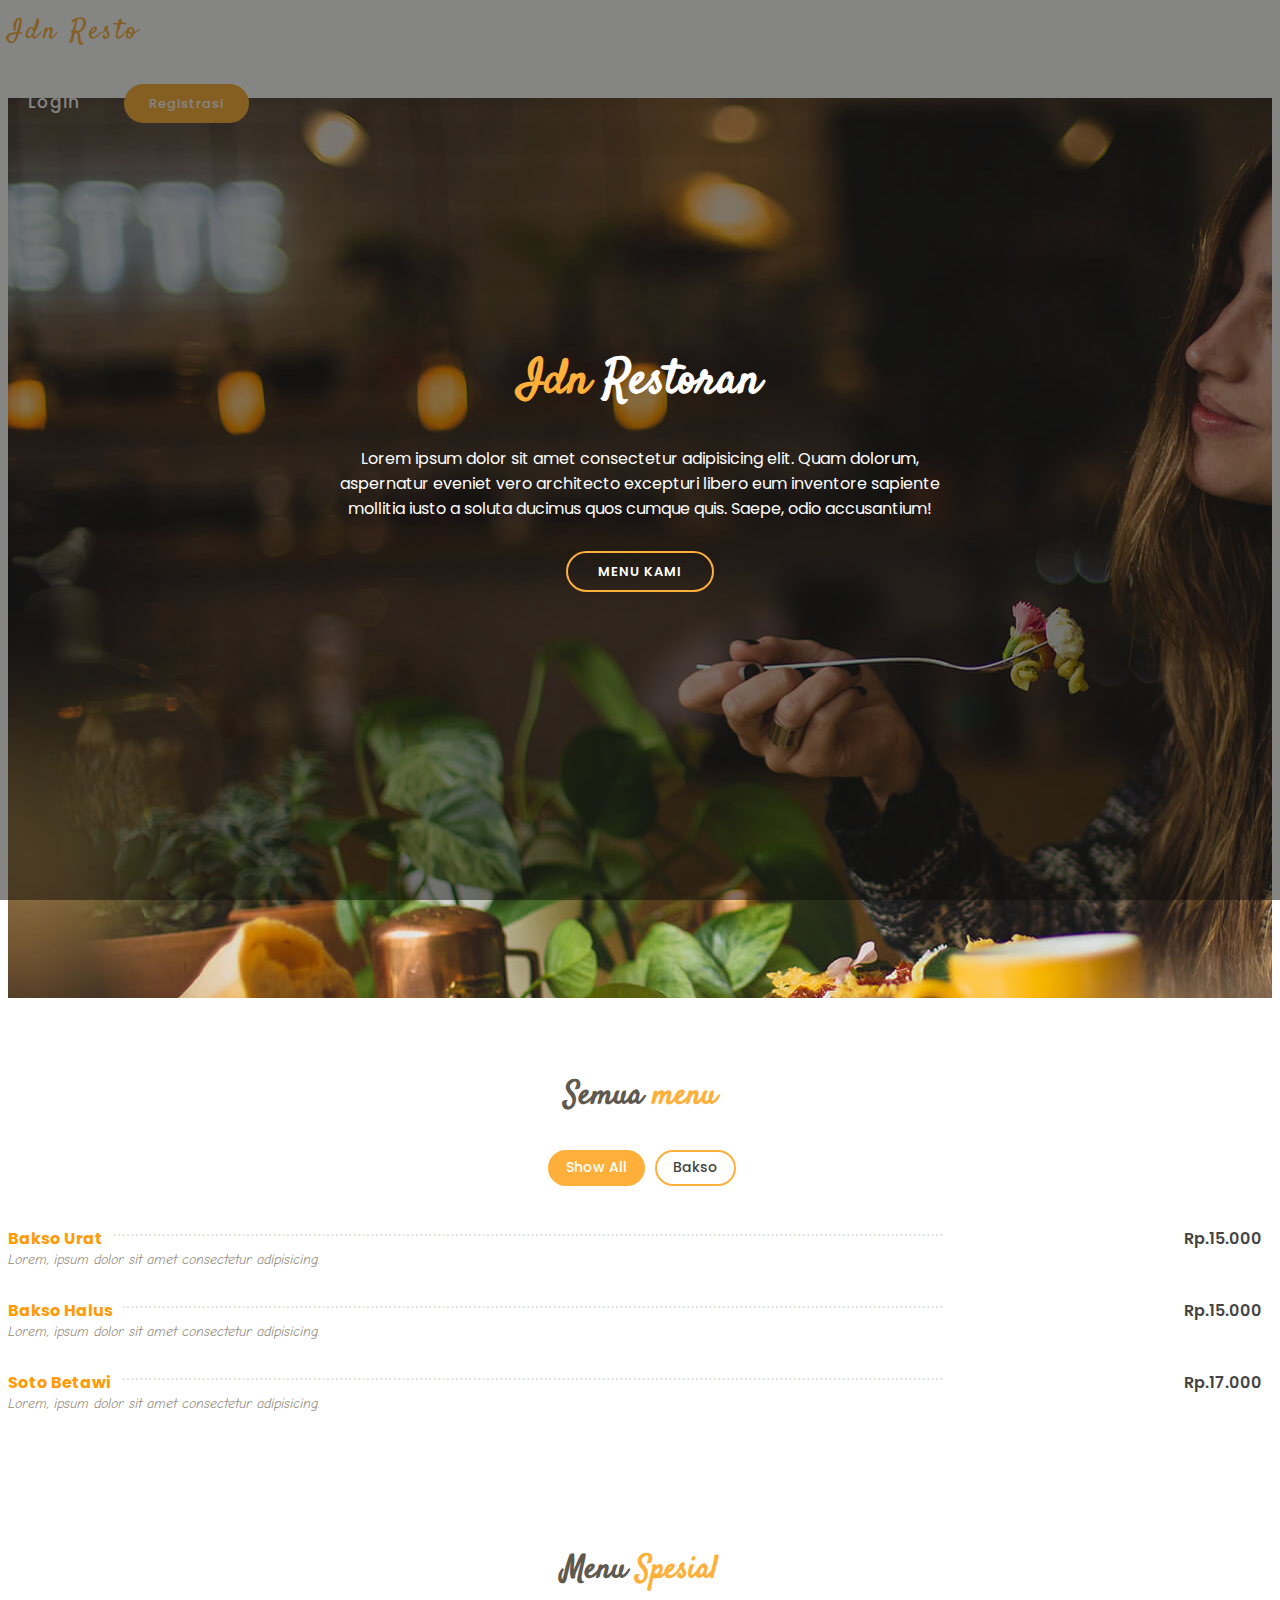
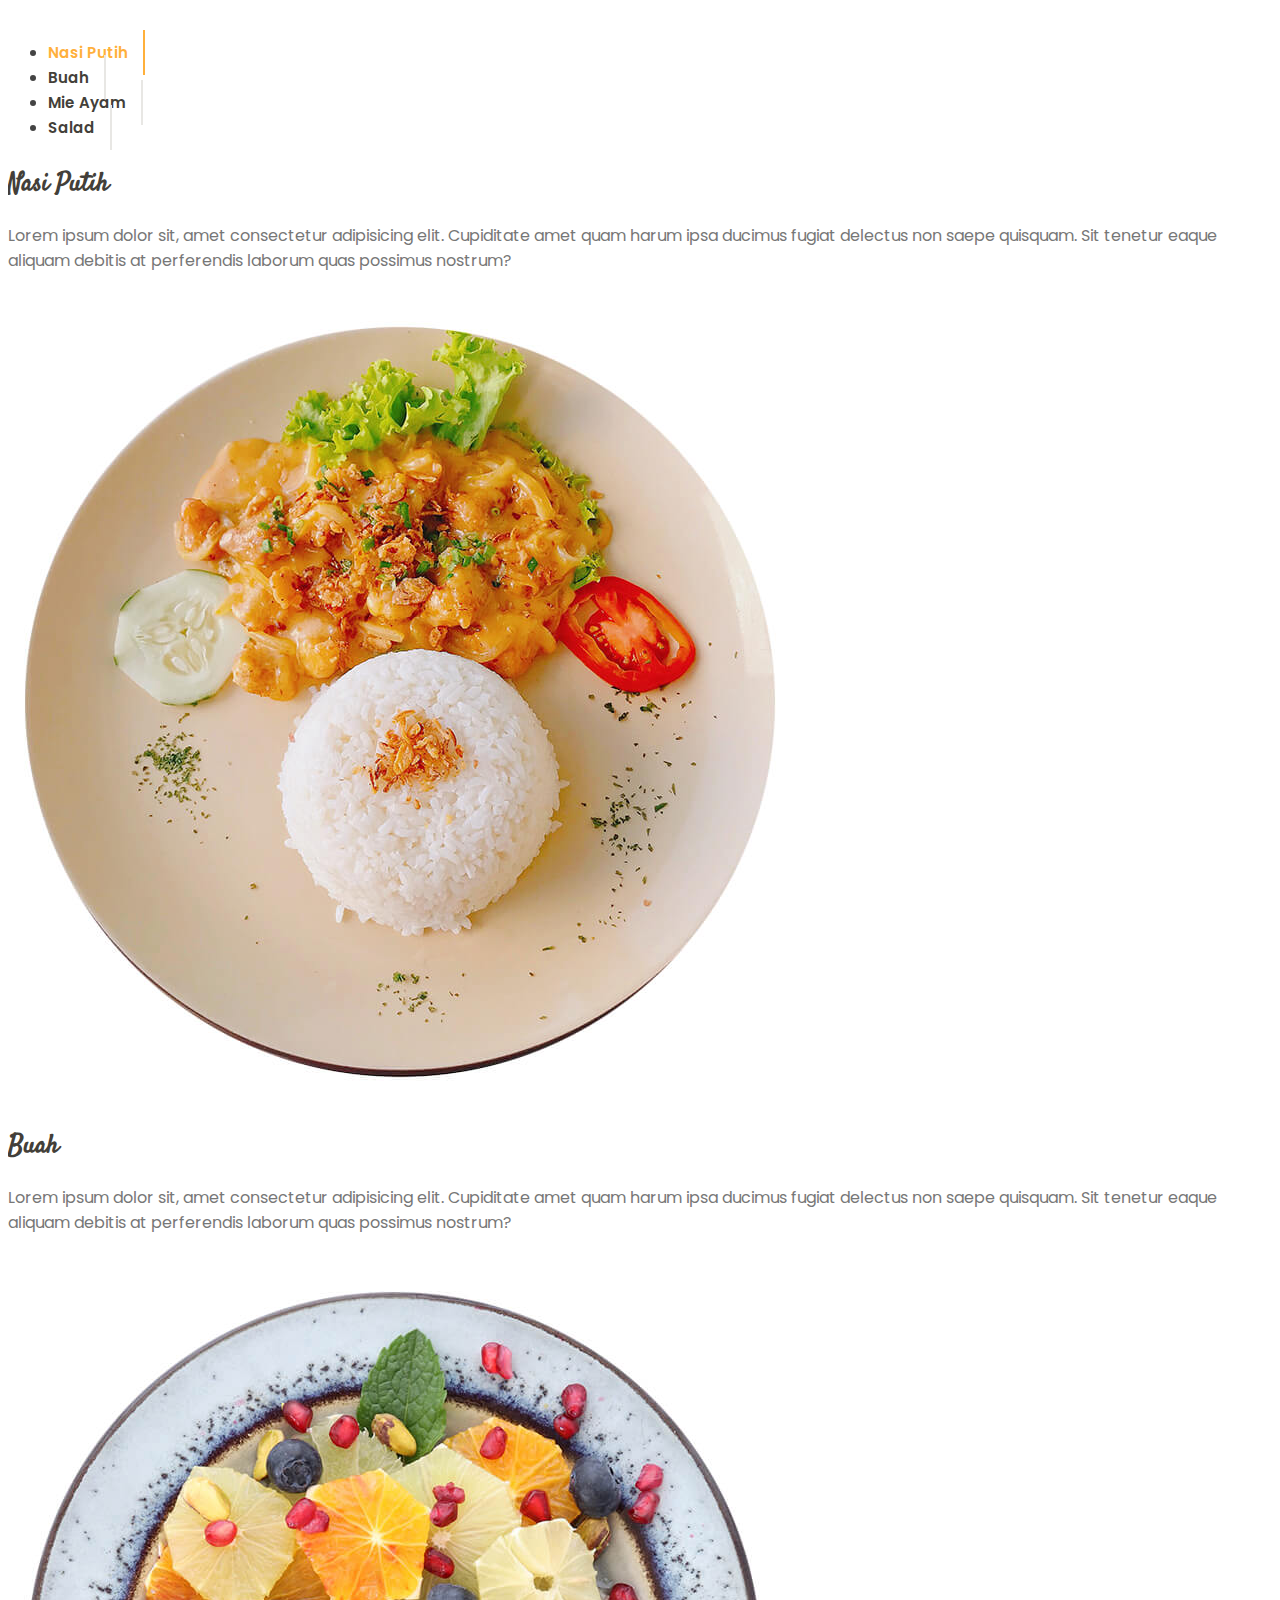
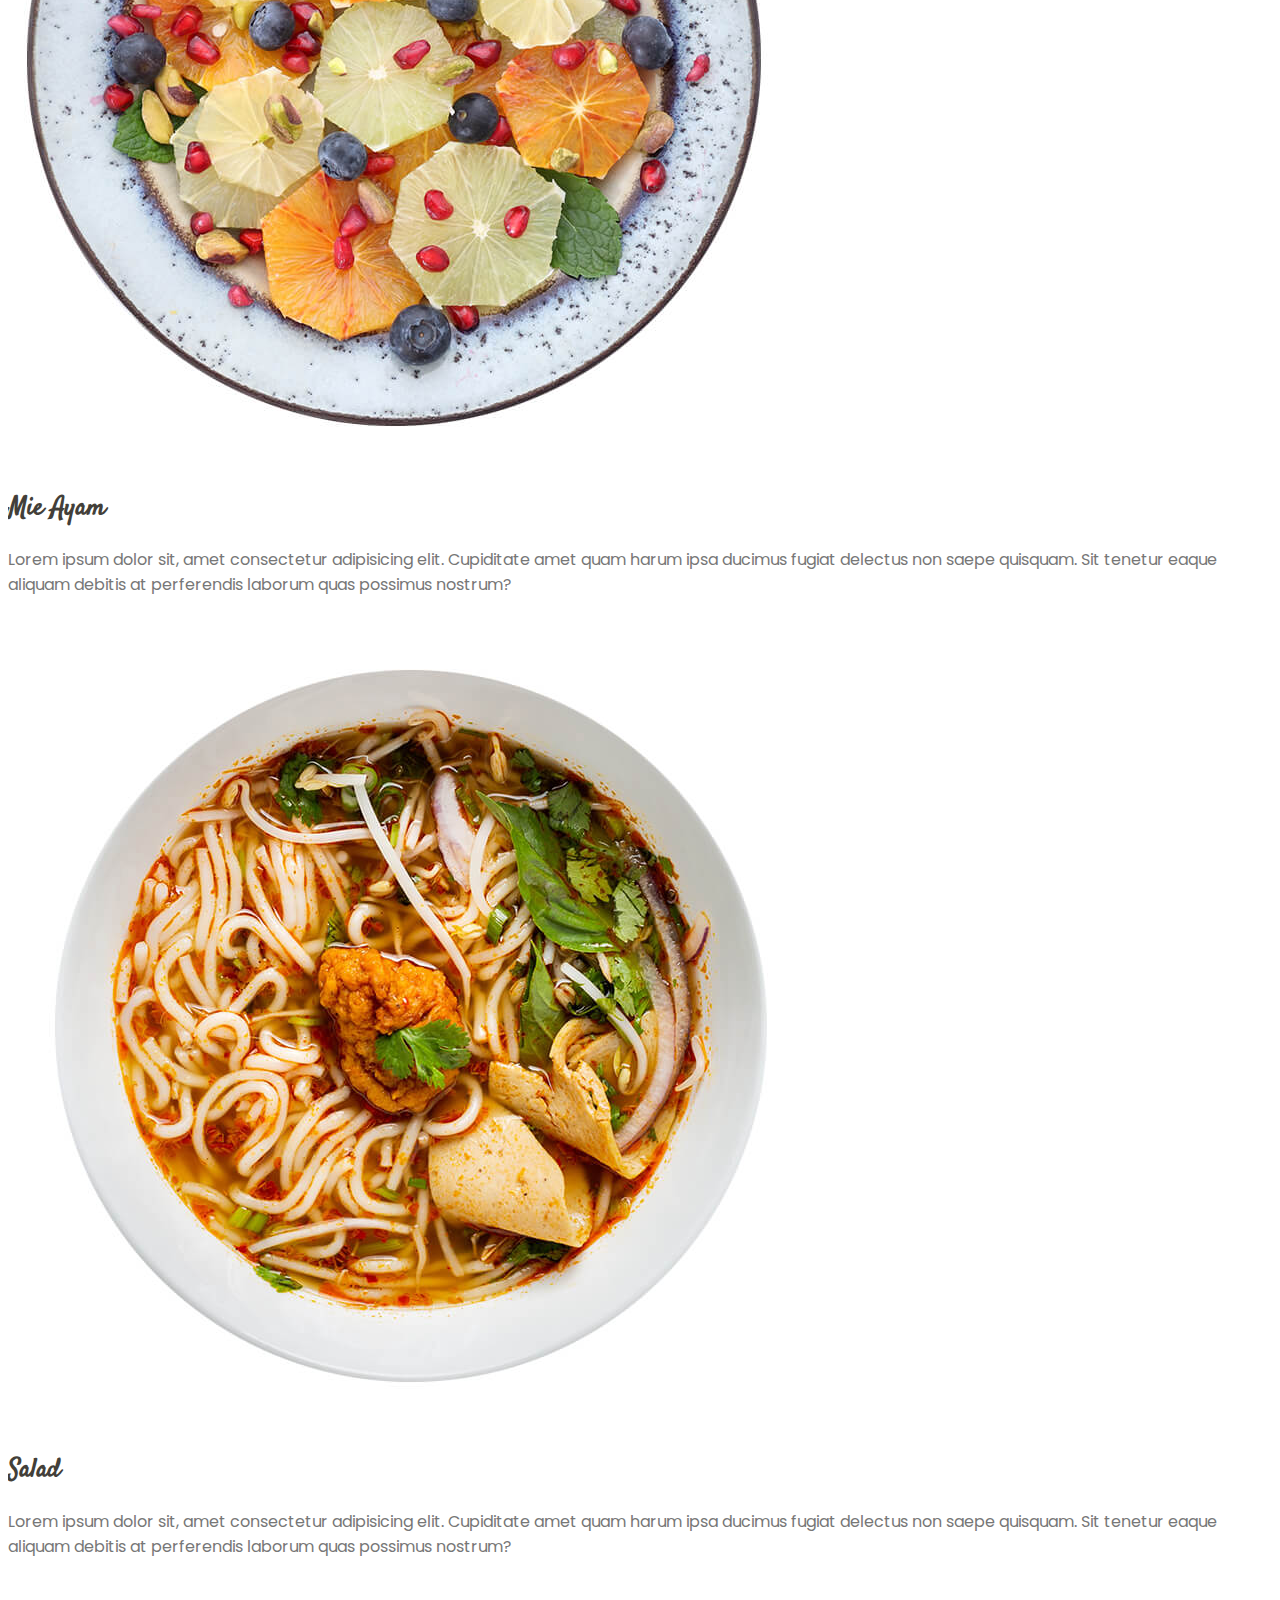
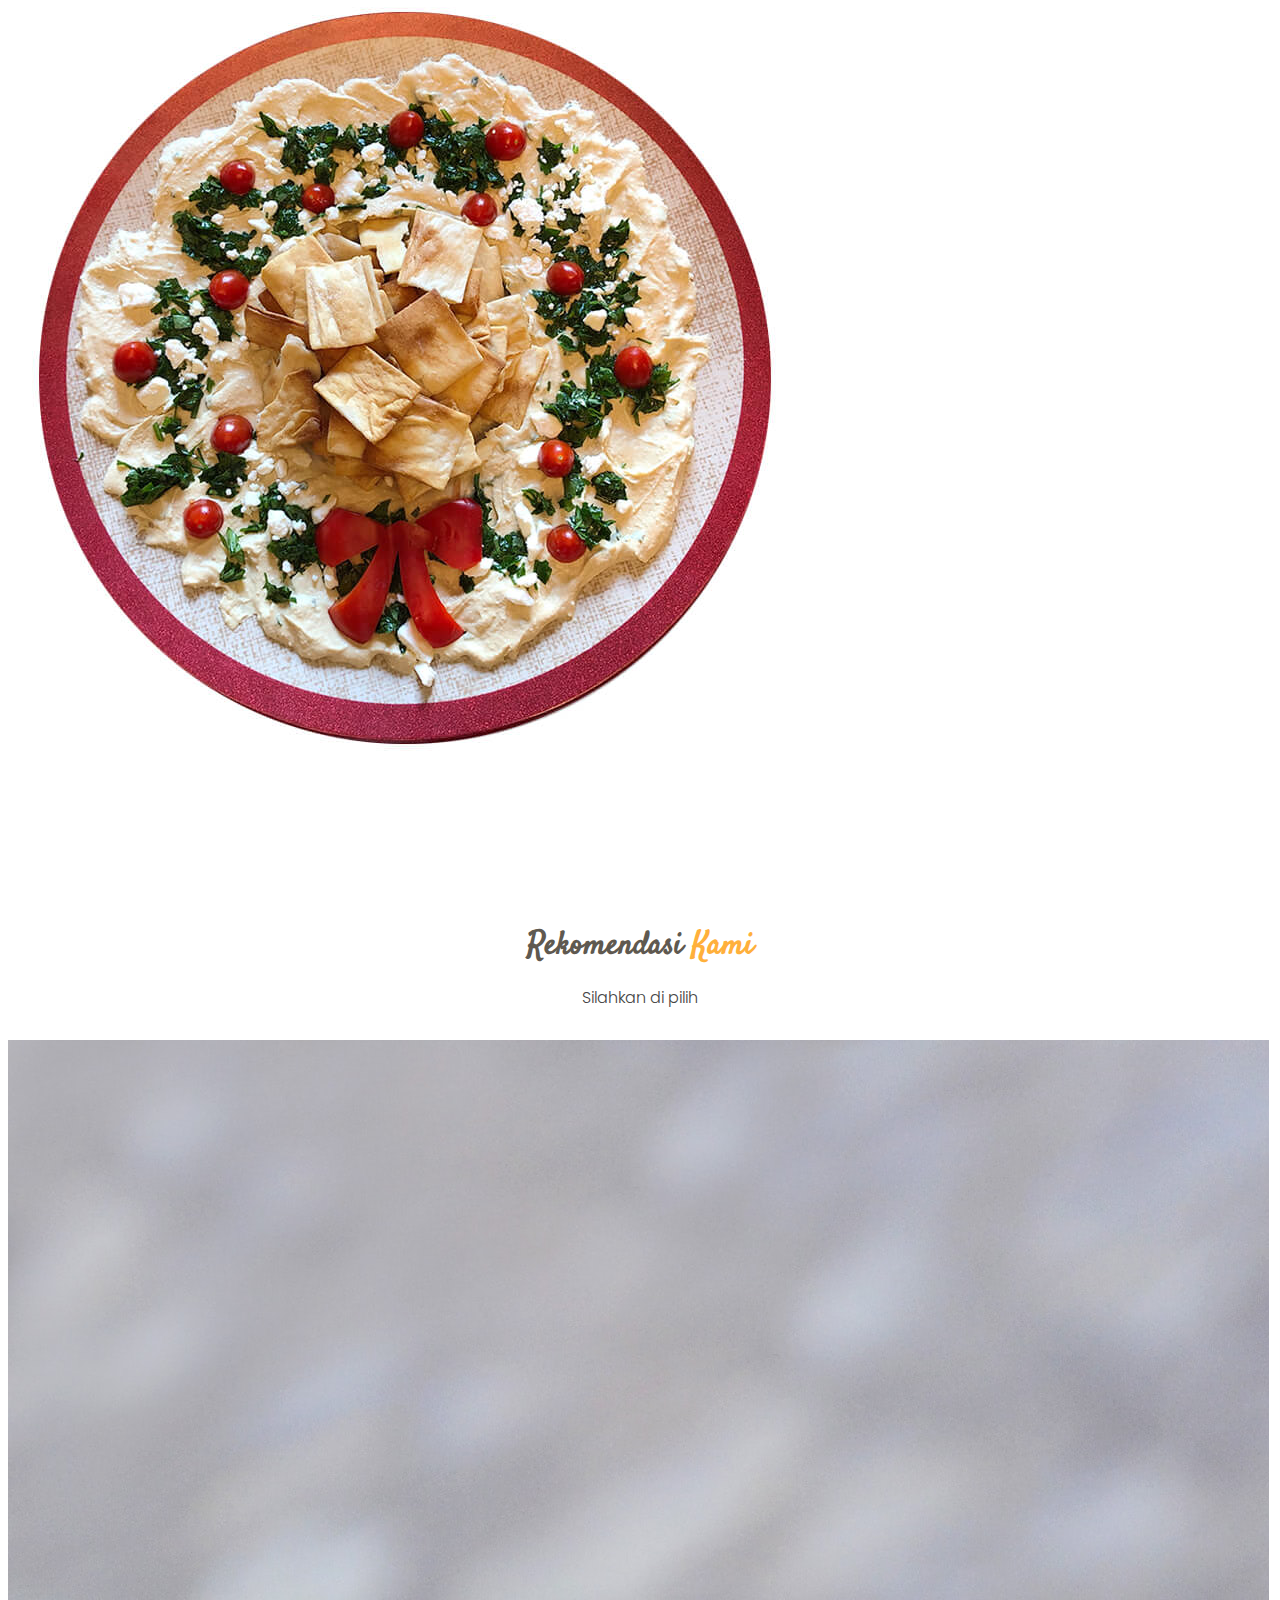
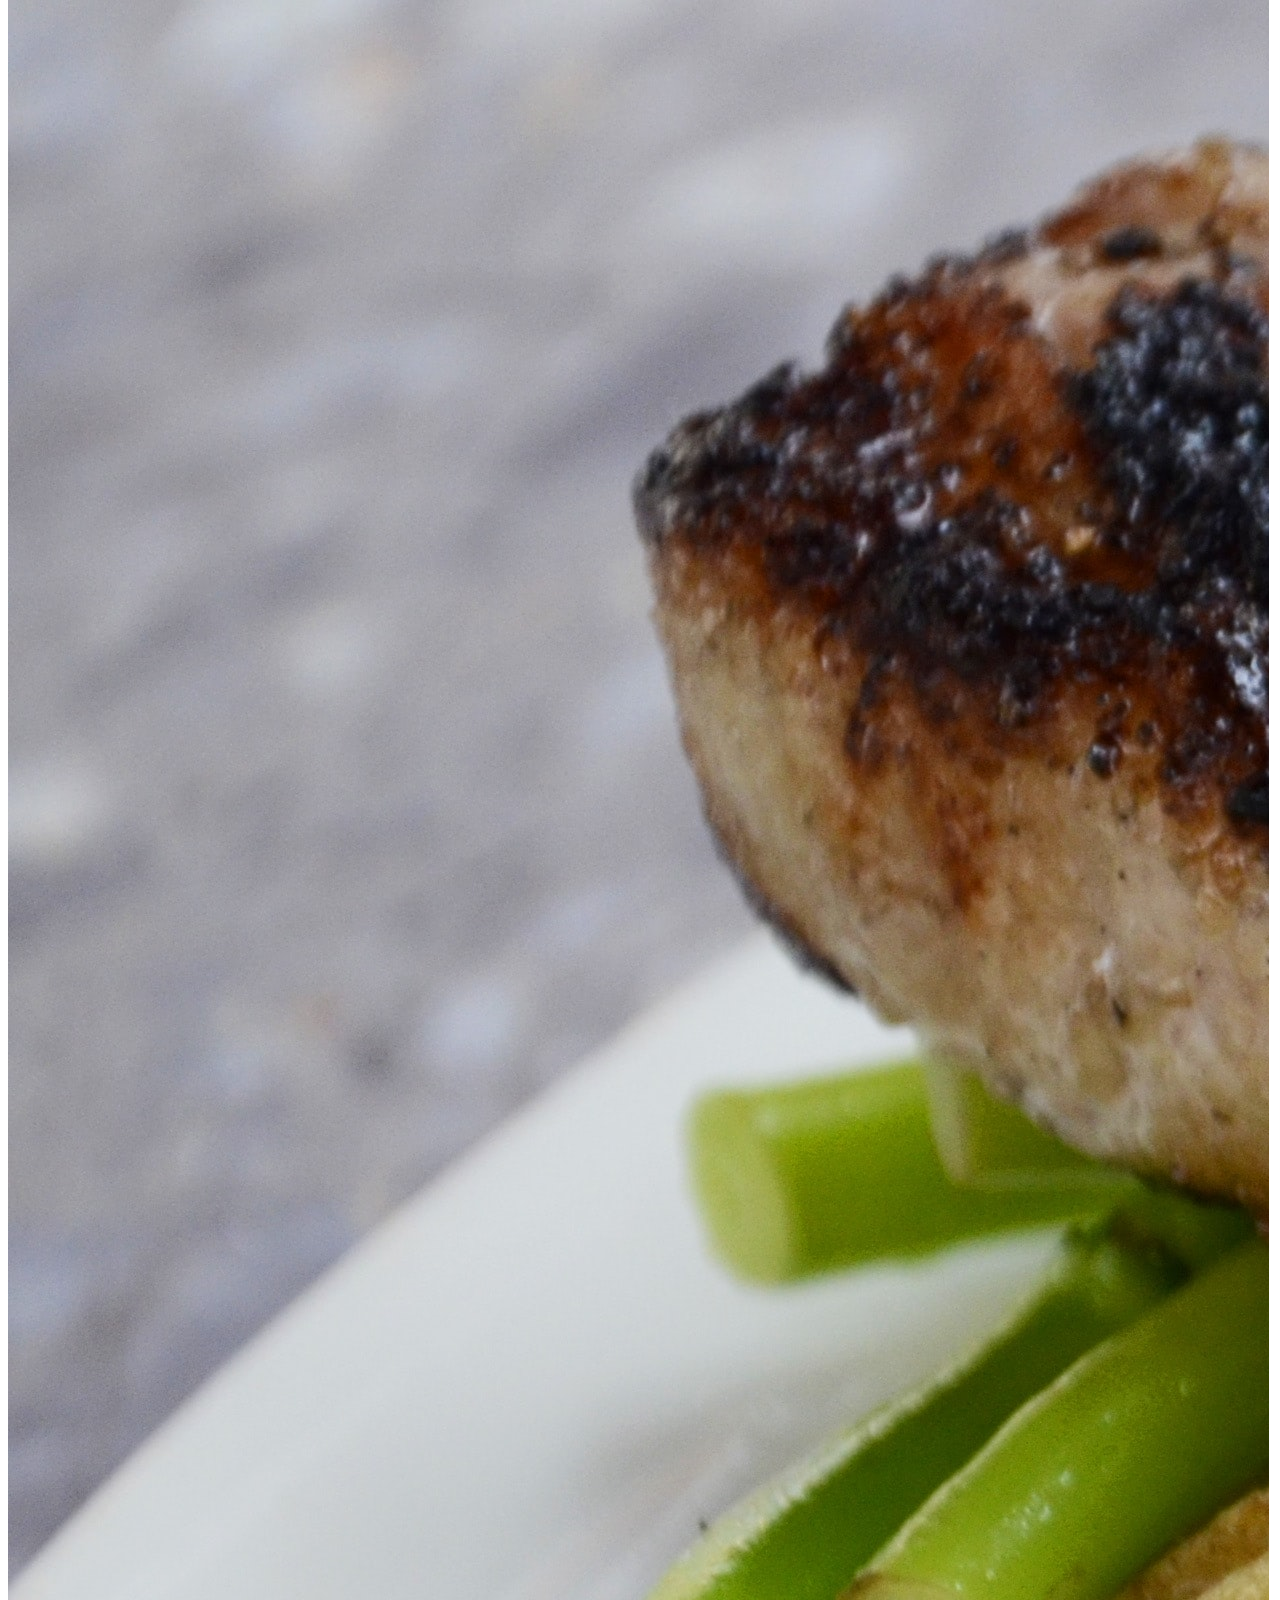
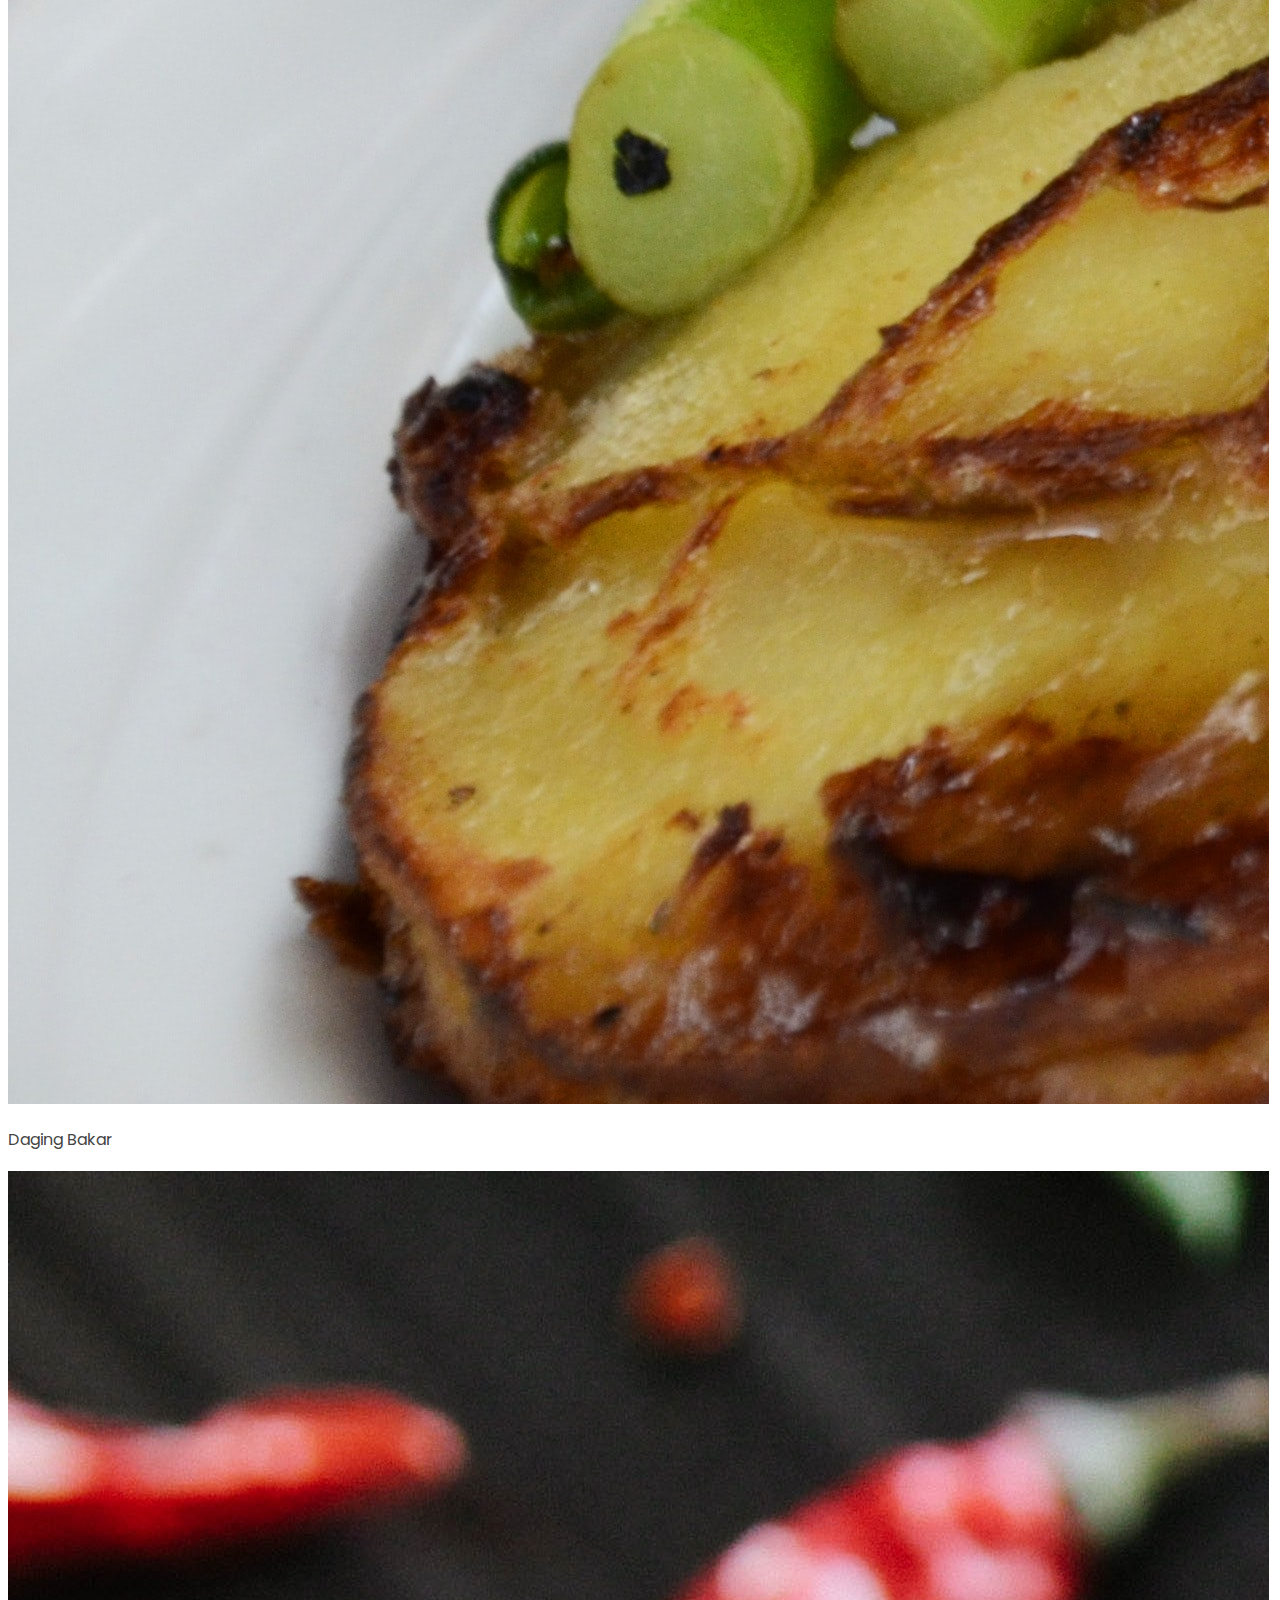
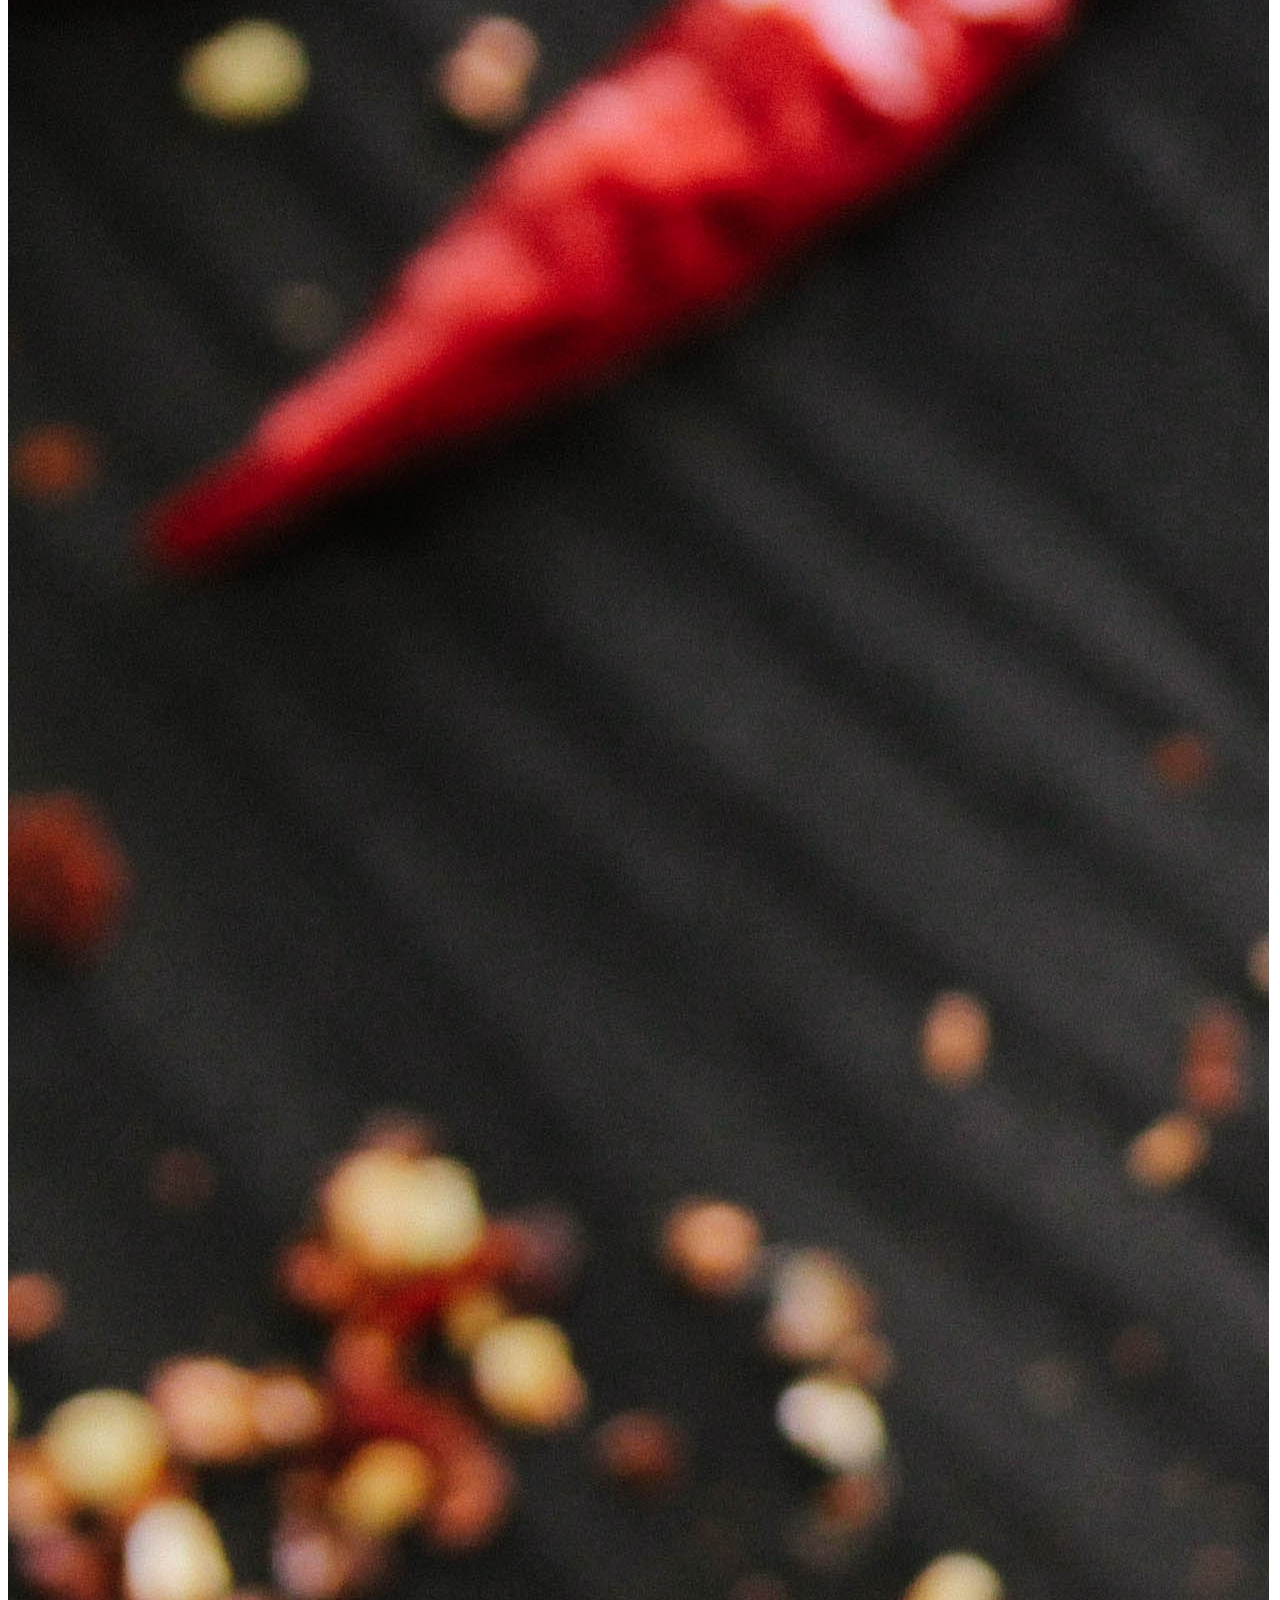
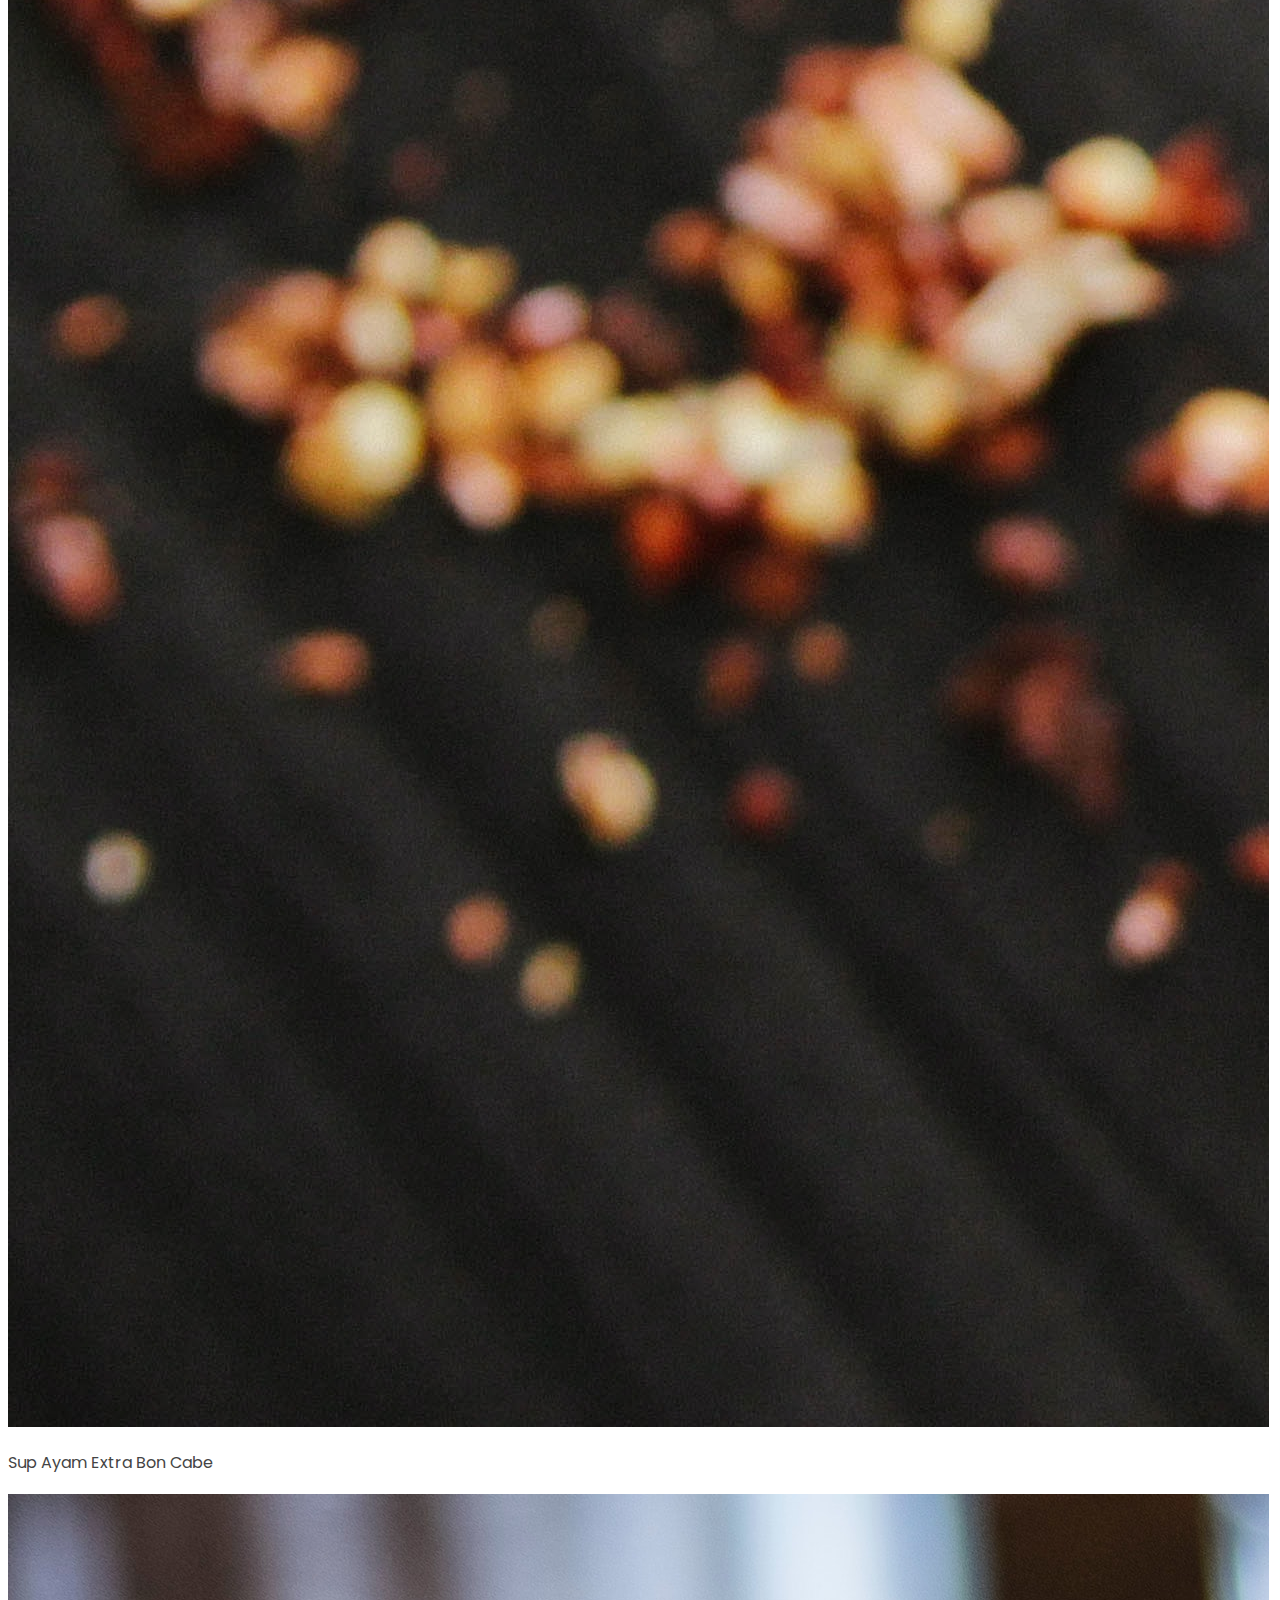
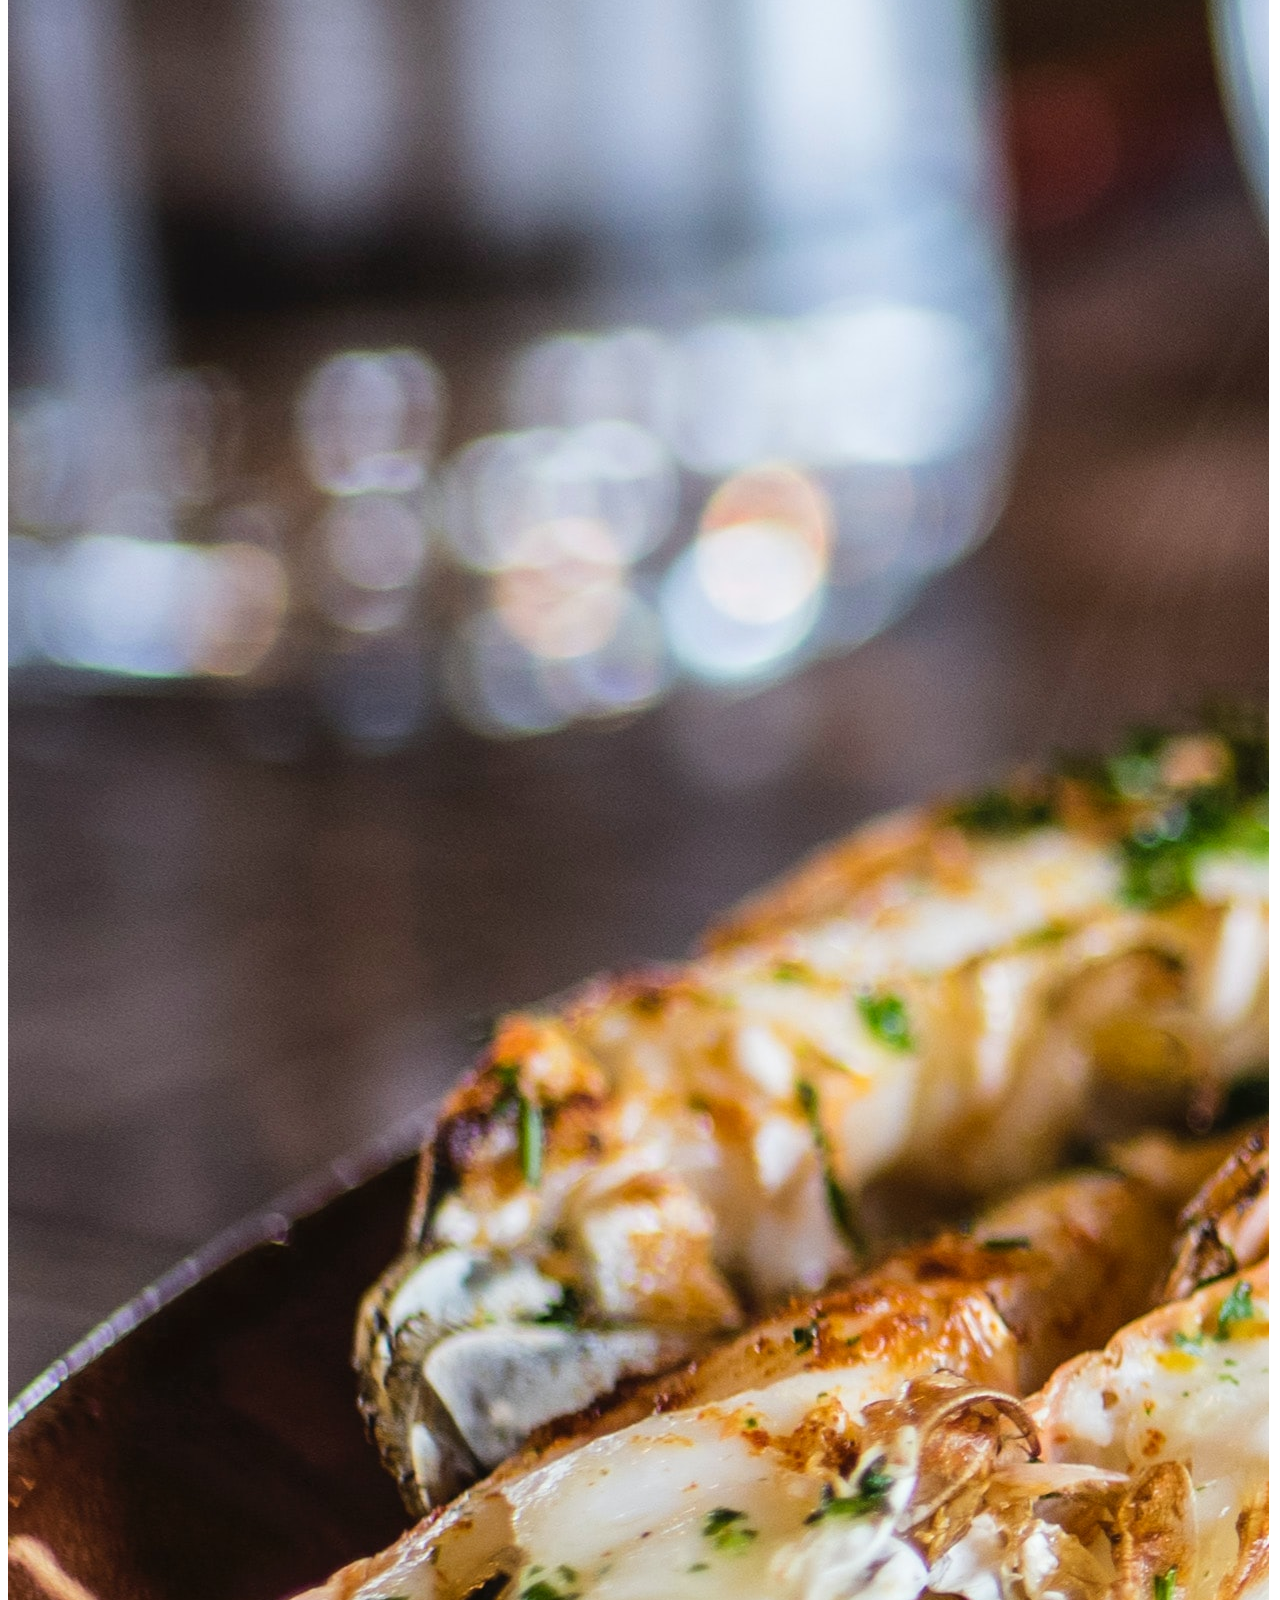
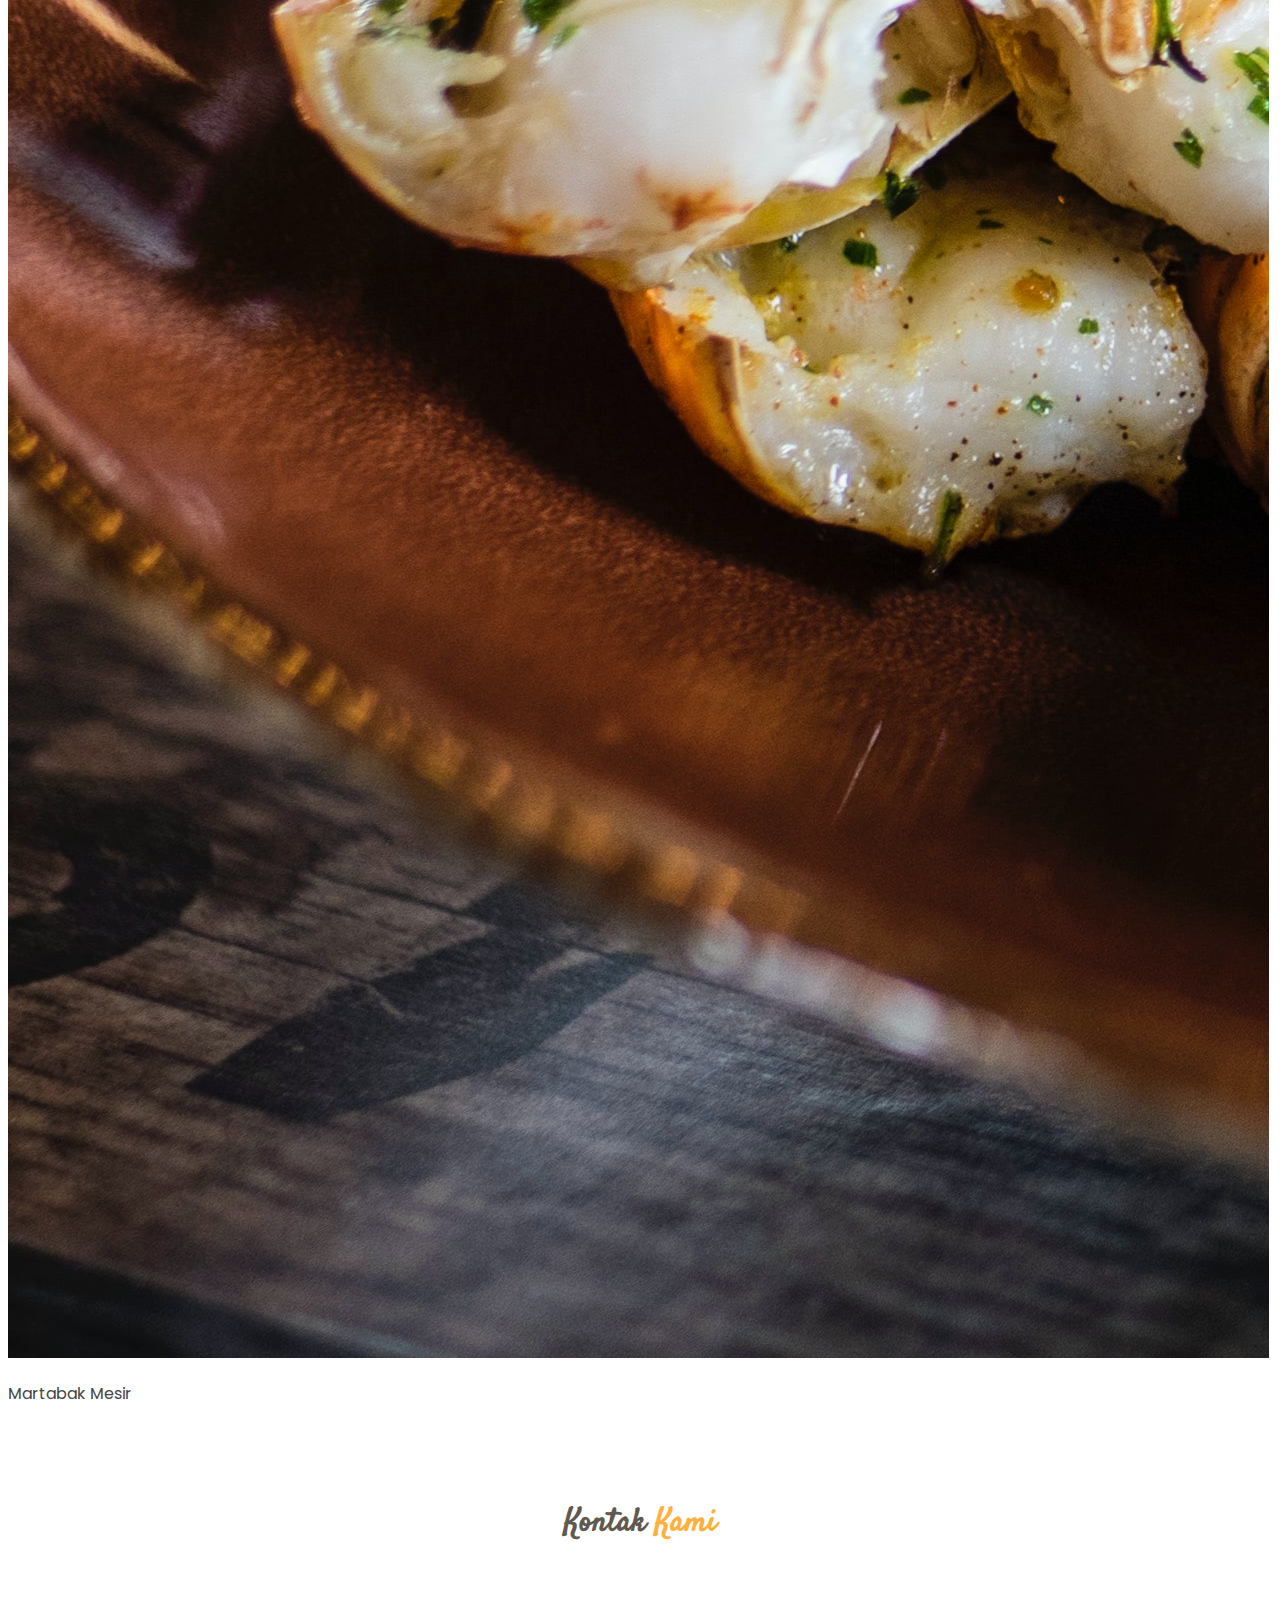
<file: index.html>
<!DOCTYPE html>
<html lang="en">

<head>
  <meta charset="utf-8">
  <meta content="width=device-width, initial-scale=1.0" name="viewport">

  <title>Dashboard</title>
  <meta content="" name="description">
  <meta content="" name="keywords">

  <!-- Favicons -->
  <link href="https://freepngimg.com/download/burger%20sandwich/72-hamburger-burger-png-image-mac-burger.png" rel="shortcut icon">
  <link href="assets/img/apple-touch-icon.png" rel="apple-touch-icon">

  <!-- Google Fonts -->
  <link href="https://fonts.googleapis.com/css?family=Poppins:300,300i,400,400i,600,600i,700,700i|Satisfy|Comic+Neue:300,300i,400,400i,700,700i" rel="stylesheet">

  <!-- Vendor CSS Files -->
  <link href="https://cdn.jsdelivr.net/npm/bootstrap@5.0.0-beta3/dist/css/bootstrap.min.css" rel="stylesheet" integrity="sha384-eOJMYsd53ii+scO/bJGFsiCZc+5NDVN2yr8+0RDqr0Ql0h+rP48ckxlpbzKgwra6" crossorigin="anonymous">
  <link rel="stylesheet" href="https://cdn.jsdelivr.net/npm/bootstrap-icons@1.4.0/font/bootstrap-icons.css">
  <link href="assets/vendor/animate.css/animate.min.css" rel="stylesheet">
  <link href="assets/vendor/boxicons/css/boxicons.min.css" rel="stylesheet">
  <link href="assets/vendor/glightbox/css/glightbox.min.css" rel="stylesheet">
  <link href="assets/vendor/swiper/swiper-bundle.min.css" rel="stylesheet">

  <!-- Template Main CSS File -->
  <link href="assets/css/style.css" rel="stylesheet">

</head>

<body>

  <!-- HEADER -->
  <header id="header" class="fixed-top header-transparent d-flex align-items-center">
    <div class="container-fluid container-xl d-flex align-items-center justify-content-between">

      <div class="logo">
        <h1>
          <a href="index.html" style="color: #ffb03b;">Idn Resto</a>          
        </h1>
      </div>

      <nav id="navbar" class="navbar order-last order-lg-0">
        <ul>
          <li><a href="#hero" class="nav-link">Home</a></li>
          <li><a href="#menu" class="nav-link">Menu</a></li>
          <li><a href="#specials" class="nav-link">Spesial</a></li>
          <li><a href="#recommended" class="nav-link">Rekomendasi</a></li>
          <li class="dropdown"><a href="#">Drop Down<i class="bi bi-chevron-down"></i></a>
              <ul>
                <li><a href="#">Menu 1</a></li>
                <li><a href="#">Menu 2</a></li>
                <li><a href="#">Menu 3</a></li>
              </ul>
          </li>
          <li><a href="#contact" class="nav-link">Kontak</a></li>
        </ul>
        <i class="bi bi-list mobile-nav-toggle"></i>
      </nav>

      <div>
        <a href="#" class="login-btn ms-4">Login</a>
        <a href="#" class="book-a-table-btn ms-1">Registrasi</a>
      </div>      

    </div>
  </header>
  <!-- END HEADER -->

  <!-- HERO -->
  <section id="hero">
    <div class="hero-container">
      <div id="heroCarousel" data-bs-interval="5000" data-bs-ride="carousel" class="carousel slide carousel-fade">

        <div class="carousel-inner" role="listbox">

          <!-- Slide 1 -->
          <div class="carousel-item active" style="background: url(assets/img/slide/slide-1.jpg);">
              <div class="carousel-container">
                <div class="carousel-content">
                  <h2 class="animate__animated animate__fadeInDown"><span>Idn</span> Restoran</h2>
                  <p class="animate__animated animate__fadeInUp">Lorem ipsum dolor sit amet consectetur adipisicing elit. Quam dolorum, aspernatur eveniet vero architecto excepturi libero eum inventore sapiente mollitia iusto a soluta ducimus quos cumque quis. Saepe, odio accusantium!</p>
                  <div>
                    <a href="" class="btn-menu animate__animated animate__fadeInUp scrollto">Menu Kami</a>
                  </div>
                </div>
              </div>
          </div>

          <!-- Slide 2 -->
          <div class="carousel-item" style="background: url(assets/img/slide/slide-2.jpg);">
              <div class="carousel-container">
                <div class="carousel-content">
                  <h2 class="animate__animated animate__fadeInDown"><span>Idn</span> Restoran</h2>
                  <p class="animate__animated animate__fadeInUp">Lorem ipsum dolor sit amet consectetur adipisicing elit. Quam dolorum, aspernatur eveniet vero architecto excepturi libero eum inventore sapiente mollitia iusto a soluta ducimus quos cumque quis. Saepe, odio accusantium!</p>
                  <div>
                    <a href="" class="btn-menu animate__animated animate__fadeInUp scrollto">Menu Kami</a>
                  </div>
                </div>
              </div>
          </div>
          <!-- Slide 3 -->
          <div class="carousel-item" style="background: url(assets/img/slide/slide-3.jpg);">
              <div class="carousel-container">
                <div class="carousel-content">
                  <h2 class="animate__animated animate__fadeInDown"><span>Idn</span> Restoran</h2>
                  <p class="animate__animated animate__fadeInUp">Lorem ipsum dolor sit amet consectetur adipisicing elit. Quam dolorum, aspernatur eveniet vero architecto excepturi libero eum inventore sapiente mollitia iusto a soluta ducimus quos cumque quis. Saepe, odio accusantium!</p>
                  <div>
                    <a href="" class="btn-menu animate__animated animate__fadeInUp scrollto">Menu Kami</a>
                  </div>
                </div>
              </div>
          </div>

        </div>

        <a href="#heroCarousel" role="button" data-bs-slide="prev" class="carousel-control-prev">
          <span class="carousel-control-prev-icon bi bi-chevron-left" aria-hidden="true"></span>
        </a>

        <a href="#heroCarousel" role="button" data-bs-slide="next" class="carousel-control-next">
          <span class="carousel-control-prev-icon bi bi-chevron-right" aria-hidden="true"></span>
        </a>

      </div>
    </div>
  </section>
  <!-- END HERO -->

  <!-- MAIN -->
  <main id="main">

    <!-- MENU -->
    <section id="menu" class="menu">
    <div class="container">
      <div class="section-title">
        <h2>Semua <span>menu</span></h2>
      </div>

      <div class="row">
        <div class="col-lg-12 d-flex justify-content-center">
          <ul id="menu-flters">
            <li data-filter="*" class="filter-active">Show All</li>
            <li data-filter=".filter-bakso" class="filter-bakso">Bakso</li>
          </ul>
        </div>

        <div class="menu-container row">

          <div class="col-lg-6 menu-item filter-bakso">
            <div class="menu-content">
              <a href="#">Bakso Urat</a><span>Rp.15.000</span>
            </div>
            <div class="menu-ingredients">
              Lorem, ipsum dolor sit amet consectetur adipisicing.
            </div>
          </div>
          
          <div class="col-lg-6 menu-item filter-bakso">
            <div class="menu-content">
              <a href="#">Bakso Halus</a><span>Rp.15.000</span>
            </div>
            <div class="menu-ingredients">
              Lorem, ipsum dolor sit amet consectetur adipisicing.
            </div>
          </div>
          
          <div class="col-lg-6 menu-item filter-soto">
            <div class="menu-content">
              <a href="#">Soto Betawi</a><span>Rp.17.000</span>
            </div>
            <div class="menu-ingredients">
              Lorem, ipsum dolor sit amet consectetur adipisicing.
            </div>
          </div>
          
        </div>

      </div>

    </div>
    </section>
    <!-- END MENU -->

    <!-- SPESIAL   -->
    <section id="specials" class="specials">
      <div class="container">

        <div class="section-title">
          <h2>Menu <span>Spesial</span></h2>
        </div>

        <div class="row">

          <div class="col-lg-3">
            <ul class="nav nav-tabs flex-column">
              <li class="nav-item">
                <a href="#tab-1" data-bs-toggle="tab" class="nav-link active show">Nasi Putih</a>
              </li>
              <li class="nav-item">
                <a href="#tab-2" data-bs-toggle="tab" class="nav-link">Buah</a>
              </li>
              <li class="nav-item">
                <a href="#tab-3" data-bs-toggle="tab" class="nav-link">Mie Ayam</a>
              </li>
              <li class="nav-item">
                <a href="#tab-4" data-bs-toggle="tab" class="nav-link">Salad</a>
              </li>
            </ul>
          </div>

          <div class="col-lg-9 mt-4 mt-lg-0">
            <div class="tab-content">

              <div class="tab-pane active show" id="tab-1">
                <div class="row">
                  <div class="col-lg-8 details order-2 order-lg-1">
                    <h3>Nasi Putih</h3>
                    <p class="font-italic">
                      Lorem ipsum dolor sit, amet consectetur adipisicing elit. Cupiditate amet quam harum ipsa ducimus fugiat delectus non saepe quisquam. Sit tenetur eaque aliquam debitis at perferendis laborum quas possimus nostrum?
                    </p>
                  </div>
                  <div class="col-lg-4 details order-1 order-lg-2">
                    <img src="assets/img/specials-1.jpg" class="img-fluid">
                  </div>
                </div>
              </div>

              <div class="tab-pane" id="tab-2">
                <div class="row">
                  <div class="col-lg-8 details order-2 order-lg-1">
                    <h3>Buah</h3>
                    <p class="font-italic">
                      Lorem ipsum dolor sit, amet consectetur adipisicing elit. Cupiditate amet quam harum ipsa ducimus fugiat delectus non saepe quisquam. Sit tenetur eaque aliquam debitis at perferendis laborum quas possimus nostrum?
                    </p>
                  </div>
                  <div class="col-lg-4 details order-1 order-lg-2">
                    <img src="assets/img/specials-2.jpg" class="img-fluid">
                  </div>
                </div>
              </div>

              <div class="tab-pane" id="tab-3">
                <div class="row">
                  <div class="col-lg-8 details order-2 order-lg-1">
                    <h3>Mie Ayam</h3>
                    <p class="font-italic">
                      Lorem ipsum dolor sit, amet consectetur adipisicing elit. Cupiditate amet quam harum ipsa ducimus fugiat delectus non saepe quisquam. Sit tenetur eaque aliquam debitis at perferendis laborum quas possimus nostrum?
                    </p>
                  </div>
                  <div class="col-lg-4 details order-1 order-lg-2">
                    <img src="assets/img/specials-3.jpg" class="img-fluid">
                  </div>
                </div>
              </div>

              <div class="tab-pane" id="tab-4">
                <div class="row">
                  <div class="col-lg-8 details order-2 order-lg-1">
                    <h3>Salad</h3>
                    <p class="font-italic">
                      Lorem ipsum dolor sit, amet consectetur adipisicing elit. Cupiditate amet quam harum ipsa ducimus fugiat delectus non saepe quisquam. Sit tenetur eaque aliquam debitis at perferendis laborum quas possimus nostrum?
                    </p>
                  </div>
                  <div class="col-lg-4 details order-1 order-lg-2">
                    <img src="assets/img/specials-4.jpg" class="img-fluid">
                  </div>
                </div>
              </div>

            </div>
          </div>


        </div>
      </div>
    </section>
    <!-- END SPESIAL -->

    <!-- REKOMENDASI -->
    <section id="recommended" class="gallery">
      <div class="container-fluid">
        <div class="section-title">
          <h2>Rekomendasi <span>Kami</span></h2>
          <p>Silahkan di pilih</p>
        </div>

        <div class="row no-gutters justify-content-center">

          
          <div class="col-lg-3 col-md-4">
            <div class="gallery-item">
              <a href="detail.html" class="gallery-lightbox">
                <img src="assets/img/food/food-1.jpg" alt="" class="img-fluid">
              </a>
              <p class="mt-2 text-center">Daging Bakar</p>
            </div>
          </div>

          <div class="col-lg-3 col-md-4">
            <div class="gallery-item">
              <a href="detail.html" class="gallery-lightbox">
                <img src="assets/img/food/food-2.jpg" alt="" class="img-fluid">
              </a>
              <p class="mt-2 text-center">Sup Ayam Extra Bon Cabe</p>
            </div>
          </div>

          <div class="col-lg-3 col-md-4">
            <div class="gallery-item">
              <a href="detail.html" class="gallery-lightbox">
                <img src="assets/img/food/food-3.jpg" alt="" class="img-fluid">
              </a>
              <p class="mt-2 text-center">Martabak Mesir</p>
            </div>
          </div>

            </div>
          </div>

        </div>

      </div>
    </section>
    <!-- END  REKOMENDASI -->

    <!-- KONTAK -->
    <section id="contact" class="contact">

      <div class="container">
        <div class="section-title">
          <h2>Kontak <span>Kami</span></h2>
        </div>
      </div>

      <div class="map">
        <iframe style="border: 0; width: 100%; height: 350px;" src="https://www.google.com/maps/embed?pb=!1m18!1m12!1m3!1d3989.003895109642!2d104.10605601445906!3d1.1576947624858969!2m3!1f0!2f0!3f0!3m2!1i1024!2i768!4f13.1!3m3!1m2!1s0x31d987e5b5848257%3A0x7baea87de4923bde!2sPPIT%20Imam%20Syafi&#39;i!5e0!3m2!1sid!2sid!4v1618976942446!5m2!1sid!2sid"></iframe>
      </div>

      <div class="container mt-5">
        <div class="info-wrap">
          <div class="row">
            
            <div class="col-lg-3 col-md-6 info">
              <i class="bi bi-geo-alt-fill"></i>
              <h4>Lokasi :</h4>
              <p>Sambau, Kecamatan Nongsa, Kota Batam, Kepulauan Riau 29465</p>
            </div>

            <div class="col-lg-3 col-md-6 info">
              <i class="bi bi-clock-fill"></i>
              <h4>Jam Buka :</h4>
              <p>09:00 - 17:00</p>
            </div>
            
            <div class="col-lg-3 col-md-6 info">
              <i class="bi bi-envelope-fill"></i>
              <h4>Email :</h4>
              <p>ppitimamsyafii@gmail.com</p>
            </div>

            <div class="col-lg-3 col-md-6 info">
              <i class="bi bi-telephone-fill"></i>
              <h4>Telp :</h4>
              <p>081234567<br>082181787854</p>
            </div>

          </div>
        </div>
      </div>

    </section>
    <!-- END KONTAK -->

    <footer id="footer">
      <div class="container">
        <h3>Idn Resto</h3>
        <p>Terima Kasih atas kunjungan anda</p>
        <div class="social-links">
          <a href="" target="_blank" class="quora"><i class="bx bxl-quora"></i></a>
          <a href="" target="_blank" class="facebook"><i class="bx bxl-facebook"></i></a>
          <a href="" target="_blank" class="instagram"><i class="bx bxl-instagram"></i></a>
          <a href="" target="_blank" class="linkedin"><i class="bx bxl-linkedin"></i></a>
        </div>
        <div class="copyright">
          &copy;copyright <strong><span>Idn Resto</span></strong>. All Right Reserved
        </div>
      </div>
    </footer>

  </main>


  <!-- Vendor JS Files -->
  <script src="assets/vendor/bootstrap/js/bootstrap.bundle.min.js"></script>
  <script src="assets/vendor/glightbox/js/glightbox.min.js"></script>
  <script src="assets/vendor/isotope-layout/isotope.pkgd.min.js"></script>
  <script src="assets/vendor/php-email-form/validate.js"></script>
  <script src="assets/vendor/swiper/swiper-bundle.min.js"></script>

  <!-- Template Main JS File -->
  <script src="assets/js/main.js"></script>

</body>

</html>
</file>
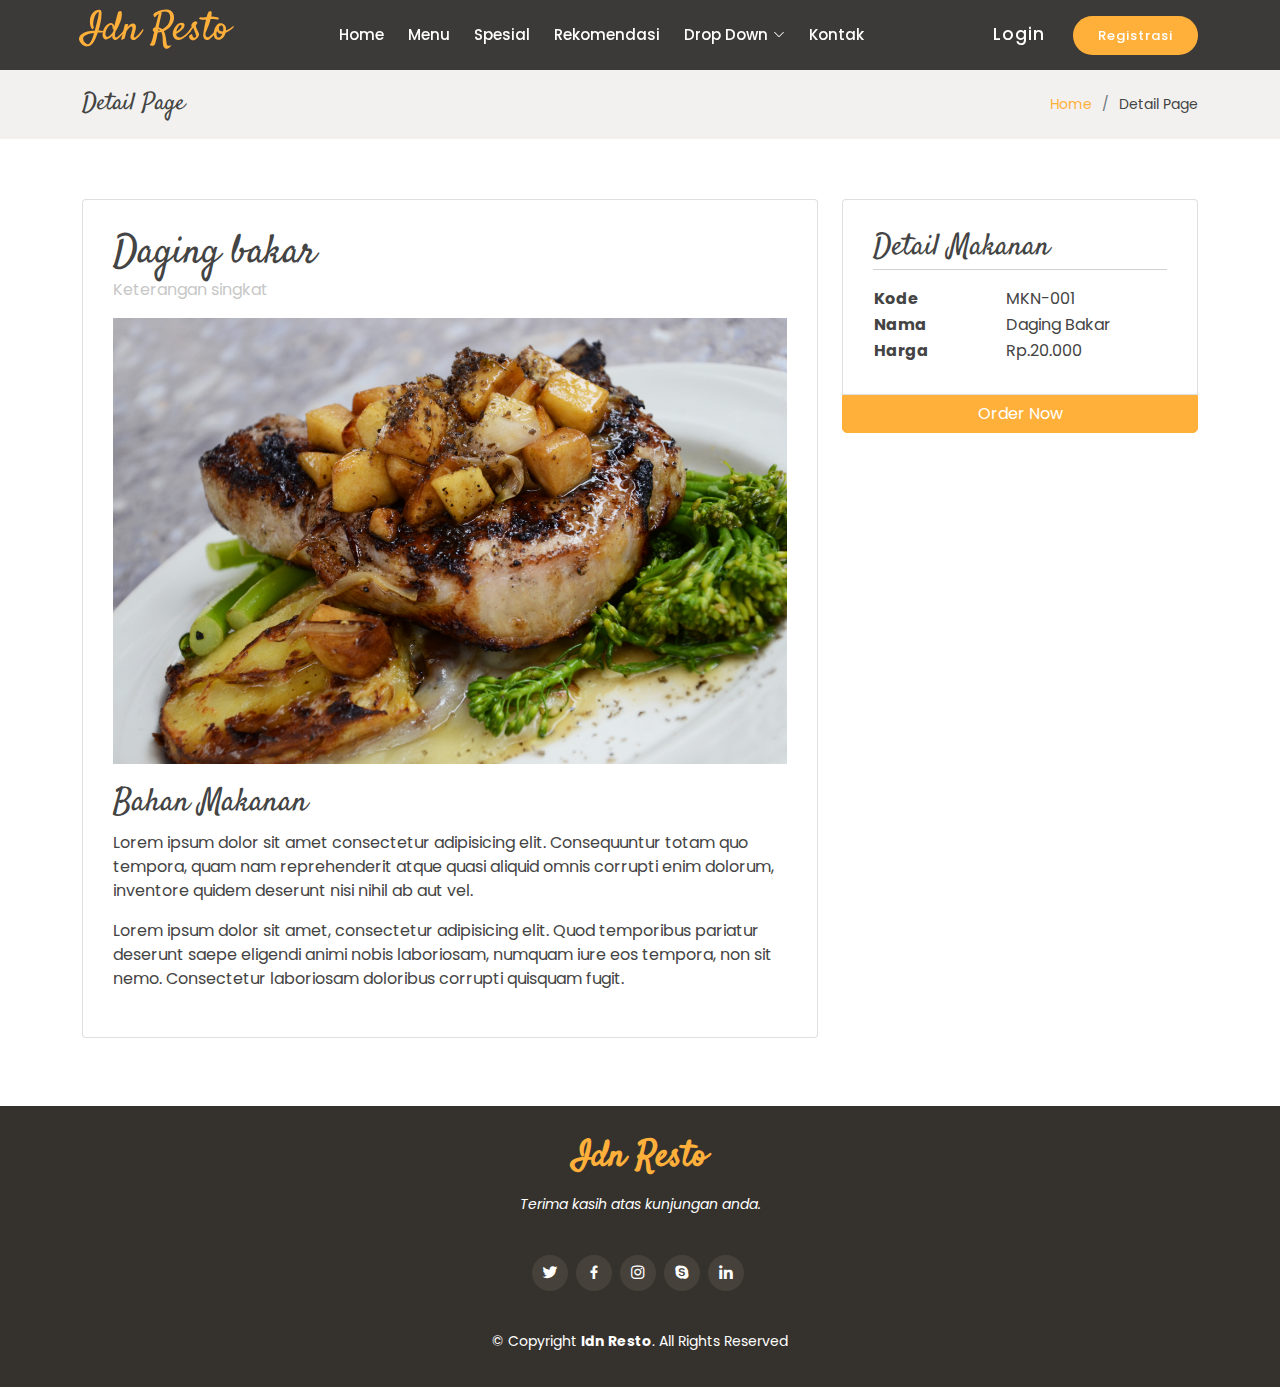
<file: detail.html>
<!DOCTYPE html>
<html lang="en">

<head>

  <style>
    .btn-primary{
      background-color: #ffb03b !important;
      border-color: #ffb03b !important;
    }
    .btn-primary:hover{
      background-color: #ffb03b !important;
      border-color: #ffb03b !important;
    }
  </style>

  <meta charset="utf-8">
  <meta content="width=device-width, initial-scale=1.0" name="viewport">

  <title>Detail</title>
  <meta content="" name="description">
  <meta content="" name="keywords">

  <!-- Favicons -->
  <link href="assets/img/favicon.png" rel="icon">
  <link href="assets/img/apple-touch-icon.png" rel="apple-touch-icon">

  <!-- Google Fonts -->
  <link href="https://fonts.googleapis.com/css?family=Poppins:300,300i,400,400i,600,600i,700,700i|Satisfy|Comic+Neue:300,300i,400,400i,700,700i" rel="stylesheet">

  <!-- Vendor CSS Files -->
  <link href="assets/vendor/animate.css/animate.min.css" rel="stylesheet">
  <link href="assets/vendor/bootstrap/css/bootstrap.min.css" rel="stylesheet">
  <link href="assets/vendor/bootstrap-icons/bootstrap-icons.css" rel="stylesheet">
  <link href="assets/vendor/boxicons/css/boxicons.min.css" rel="stylesheet">
  <link href="assets/vendor/glightbox/css/glightbox.min.css" rel="stylesheet">
  <link href="assets/vendor/swiper/swiper-bundle.min.css" rel="stylesheet">

  <!-- Template Main CSS File -->
  <link href="assets/css/style.css" rel="stylesheet">

  <!-- =======================================================
  * Template Name: Idn Resto - v4.0.1
  * Template URL: https://bootstrapmade.com/Idn Resto-free-restaurant-bootstrap-theme/
  * Author: BootstrapMade.com
  * License: https://bootstrapmade.com/license/
  ======================================================== -->
</head>

<body>

  <!-- HEADER -->
  <header id="headerDetail" class="fixed-top d-flex align-items-center">
    <div class="container-fluid container-xl d-flex align-items-center justify-content-between">

      <div class="logo">
        <h1>
          <a href="index.html" style="color: #ffb03b;">Idn Resto</a>          
        </h1>
      </div>

      <nav id="navbar" class="navbar order-last order-lg-0">
        <ul>
          <li><a href="#hero" class="nav-link">Home</a></li>
          <li><a href="#menu" class="nav-link">Menu</a></li>
          <li><a href="#specials" class="nav-link">Spesial</a></li>
          <li><a href="#recommended" class="nav-link">Rekomendasi</a></li>
          <li class="dropdown"><a href="#">Drop Down<i class="bi bi-chevron-down"></i></a>
              <ul>
                <li><a href="#">Menu 1</a></li>
                <li><a href="#">Menu 2</a></li>
                <li><a href="#">Menu 3</a></li>
              </ul>
          </li>
          <li><a href="#contact" class="nav-link">Kontak</a></li>
        </ul>
        <i class="bi bi-list mobile-nav-toggle"></i>
      </nav>

      <div>
        <a href="#" class="login-btn ms-4">Login</a>
        <a href="#" class="book-a-table-btn ms-1">Registrasi</a>
      </div>      

    </div>
  </header>
  <!-- END HEADER -->

  <main id="main">

    <!-- ======= Breadcrumbs Section ======= -->
    <section class="breadcrumbs" style="margin-top: 70px;">
      <div class="container">

        <div class="d-flex justify-content-between align-items-center">
          <h2>Detail Page</h2>
          <ol>
            <li><a href="index.html">Home</a></li>
            <li>Detail Page</li>
          </ol>
        </div>

      </div>
    </section><!-- End Breadcrumbs Section -->

    <section class="Detail-page">
      <div class="container">
        
        <div class="row">
          <div class="col-lg-8 pl-lg-0 mb-2">
            
            <!-- Card Detail -->
            <div class="card animate__animated animate__fadeInDown" style="padding: 30px;">
              <h1>Daging bakar</h1>
              <p style="margin-top: -8px; color: rgb(199, 199, 199);">Keterangan singkat</p>
              <div>
                <img src="assets/img/food/food-1.jpg" style="width: 100%;">
              </div>
              <h2 style="margin-top: 20px;">Bahan Makanan</h2>
              <p>Lorem ipsum dolor sit amet consectetur adipisicing elit. Consequuntur totam quo tempora, quam nam reprehenderit atque quasi aliquid omnis corrupti enim dolorum, inventore quidem deserunt nisi nihil ab aut vel.</p>
              <p>Lorem ipsum dolor sit amet, consectetur adipisicing elit. Quod temporibus pariatur deserunt saepe eligendi animi nobis laboriosam, numquam iure eos tempora, non sit nemo. Consectetur laboriosam doloribus corrupti quisquam fugit.</p>
            </div>
          </div>
          <!-- Card Detail End -->

          <div class="col-lg-4">
            <div class="card animate__animated animate__fadeInDown" style="padding: 30px; border-bottom-left-radius: 0%; border-bottom-right-radius: 0%;">
              <h1 style="font-size: 30px;">Detail Makanan</h1>
              <hr style="margin-top: -5px;">
              <table>

                <tr>
                  <th width="45%">Kode</th>
                  <td>MKN-001</td>
                </tr>
                <tr>
                  <th>Nama</th>
                  <td>Daging Bakar</td>
                </tr>
                <tr>
                  <th>Harga</th>
                  <td>Rp.20.000</td>
                </tr>

              </table>
            </div>
            <div class="d-grid animate__animated animate__fadeInUp">
              <a href="order.html" class="btn btn-primary" style="border-radius: 0%; border-bottom-right-radius: 5px; border-bottom-left-radius: 5px;">Order Now</a>
            </div>
          </div>

        </div>

      </div>
    </section>

  </main><!-- End #main -->

  <!-- ======= Footer ======= -->
  <footer id="footer">
    <div class="container">
      <h3>Idn Resto</h3>
      <p>Terima kasih atas kunjungan anda.</p>
      <div class="social-links">
        <a href="#" class="twitter"><i class="bx bxl-twitter"></i></a>
        <a href="#" class="facebook"><i class="bx bxl-facebook"></i></a>
        <a href="#" class="instagram"><i class="bx bxl-instagram"></i></a>
        <a href="#" class="google-plus"><i class="bx bxl-skype"></i></a>
        <a href="#" class="linkedin"><i class="bx bxl-linkedin"></i></a>
      </div>
      <div class="copyright">
        &copy; Copyright <strong><span>Idn Resto</span></strong>. All Rights Reserved
      </div>
    </div>
  </footer><!-- End Footer -->

  <a href="#" class="back-to-top d-flex align-items-center justify-content-center"><i class="bi bi-arrow-up-short"></i></a>

  <!-- Vendor JS Files -->
  <script src="assets/vendor/bootstrap/js/bootstrap.bundle.min.js"></script>
  <script src="assets/vendor/glightbox/js/glightbox.min.js"></script>
  <script src="assets/vendor/isotope-layout/isotope.pkgd.min.js"></script>
  <script src="assets/vendor/php-email-form/validate.js"></script>
  <script src="assets/vendor/swiper/swiper-bundle.min.js"></script>

  <!-- Template Main JS File -->
  <script src="assets/js/main.js"></script>

</body>

</html>
</file>
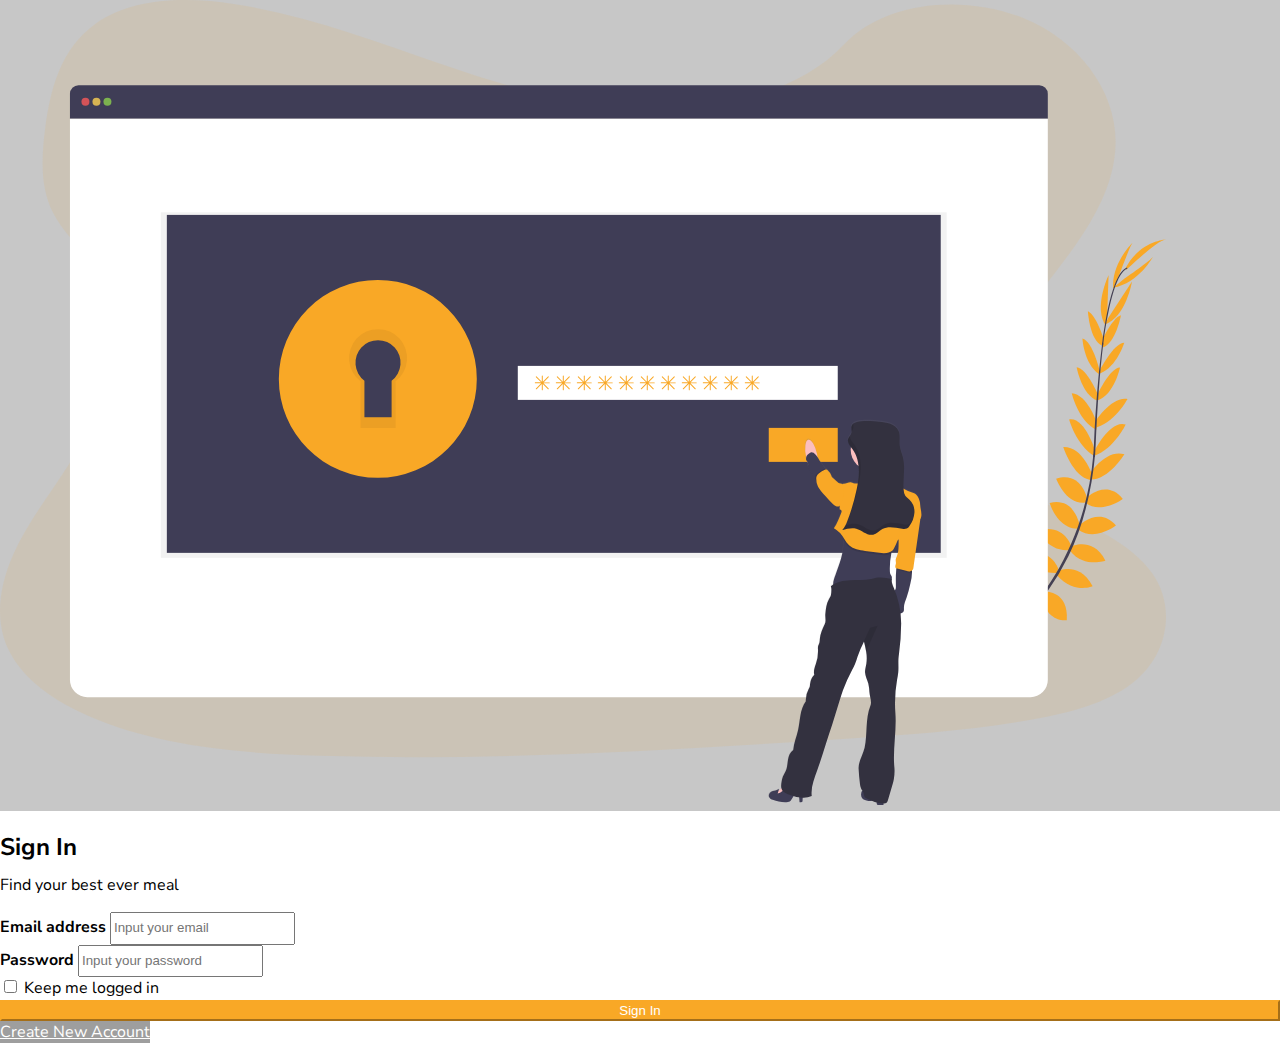
<file: login.html>
<!doctype html>
<html lang="en">
<head>
    <!-- Required meta tags -->
    <meta charset="utf-8">
    <meta name="viewport" content="width=device-width, initial-scale=1">

    <!-- logo -->
    <link rel="shortcut icon" href="img/testing.png" type="image/x-icon">

    <!-- google font -->
    <link rel="preconnect" href="https://fonts.gstatic.com">
    <link href="https://fonts.googleapis.com/css2?family=Nunito+Sans:wght@200&display=swap" rel="stylesheet">

    <!-- Bootstrap CSS -->
    <link href="https://cdn.jsdelivr.net/npm/bootstrap@5.0.0-beta3/dist/css/bootstrap.min.css" rel="stylesheet" integrity="sha384-eOJMYsd53ii+scO/bJGFsiCZc+5NDVN2yr8+0RDqr0Ql0h+rP48ckxlpbzKgwra6" crossorigin="anonymous">

<style>

    body{
        padding: 0;
        margin: 0;
        height: 100vh;
        font-family: "Nunito Sans";
    }

    .form-label{
        font-weight: bold;
    }

    .form-control{
        line-height: 2;
    }
    .btn-login{
        color: white;
        width: 100%;
        background-color: #F9A826;
        border-color: #F9A826;
    }
    .btn-login:hover{
        color: white;
        width: 100%;
        background-color: #f8b344;
        border-color: #f8b344;
    }
    .btn-new-account{
        color: white;
        width: 100%;
        background-color: rgb(158, 158, 158);
        border-color: rgb(158, 158, 158) ;
    }
    .btn-new-account:hover{
        color: white;
        width: 100%;
        background-color: rgb(134, 132, 132);
        border-color: rgb(134, 132, 132) ;
    }

    .bg-custom{
        background-color: rgb(199, 199, 199);
    }

    @media(max-width: 932px){
        .display-none{
            display: none !important;
        }
    }

</style>

    <title>Sign In</title>

</head>
<body>

    <div class="row m-0 h-100">
        <div class="col p-0 d-flex bg-custom justify-content-center align-items-center display-none">
            <img src="img/auth.svg" class="w-75 h-75">
        </div>

        <div class="col p-0 d-flex justify-content-center align-items-center flex-column w-100">

            <form class="w-75">
                <h2 class="form-label">Sign In</h2>
                <p style="margin-top: -9px;">Find your best ever meal</p>
                <div class="mb-3">
                    <label for="exampleInputEmail1" class="form-label">Email address</label>
                    <input type="email" placeholder="Input your email" class="form-control" id="exampleInputEmail1" aria-describedby="emailHelp">
                </div>
                <div class="mb-3">
                    <label for="exampleInputPassword1" class="form-label">Password</label>
                    <input type="password" placeholder="Input your password" class="form-control" id="exampleInputPassword1">
                </div>
                <div class="mb-3 form-check">
                    <input type="checkbox" class="form-check-input" id="exampleCheck1">
                    <label class="form-check-label" for="exampleCheck1">Keep me logged in</label>
                </div>
                    <button type="submit" class="btn btn-warning btn-login ">Sign In</button>
                    <a href="register.html" type="Button" class="mt-3 btn btn-warning btn-new-account">Create New Account</a>
            </form>
        </div>
    </div>

    


    <script src="https://cdn.jsdelivr.net/npm/bootstrap@5.0.0-beta3/dist/js/bootstrap.bundle.min.js" integrity="sha384-JEW9xMcG8R+pH31jmWH6WWP0WintQrMb4s7ZOdauHnUtxwoG2vI5DkLtS3qm9Ekf" crossorigin="anonymous"></script>

</body>
</html>
</file>
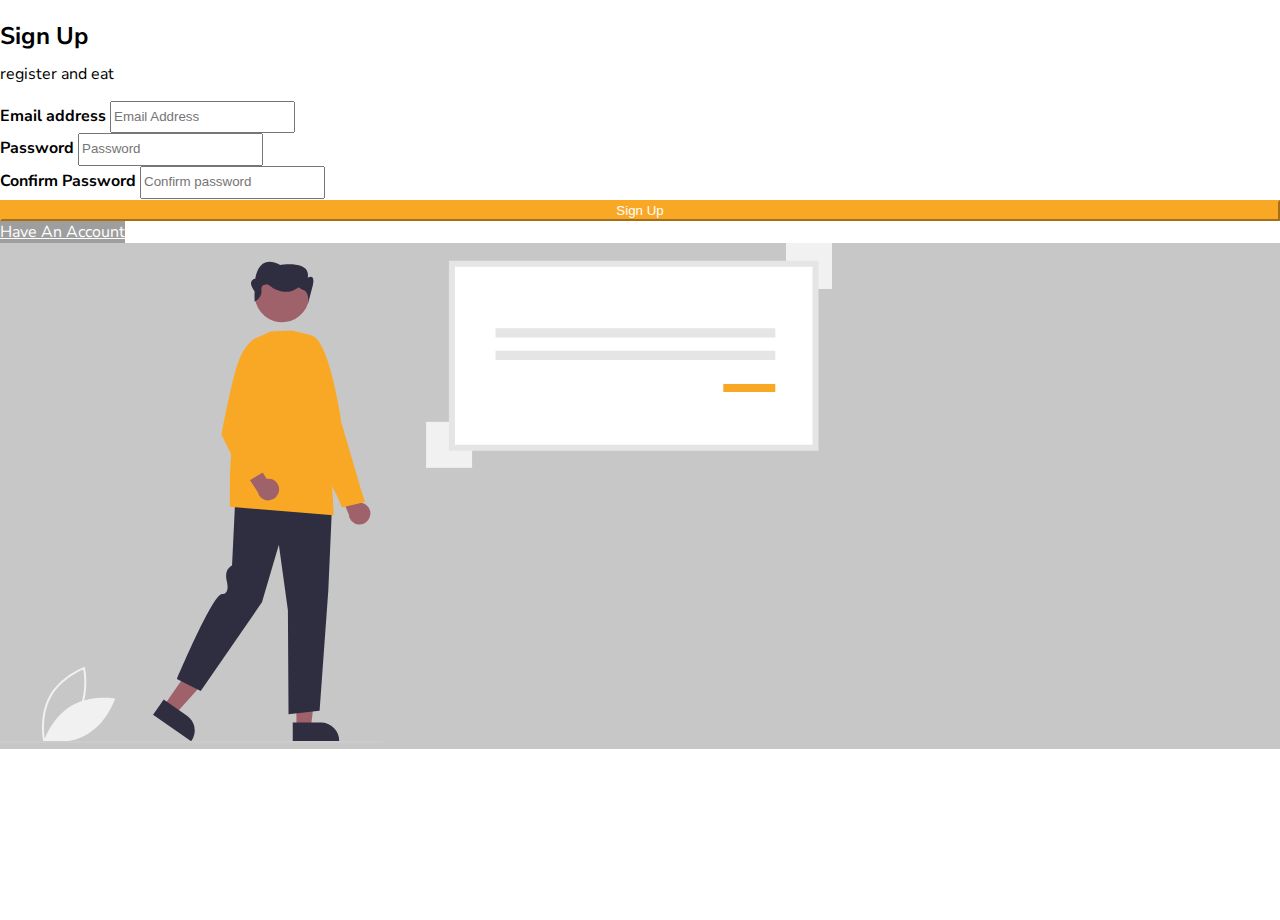
<file: register.html>
<!doctype html>
<html lang="en">
<head>
    <!-- Required meta tags -->
    <meta charset="utf-8">
    <meta name="viewport" content="width=device-width, initial-scale=1">

    <!-- logo -->
    <link rel="shortcut icon" href="img/testing.png" type="image/x-icon">

    <!-- google font -->
    <link rel="preconnect" href="https://fonts.gstatic.com">
    <link href="https://fonts.googleapis.com/css2?family=Nunito+Sans:wght@200&display=swap" rel="stylesheet">

    <!-- Bootstrap CSS -->
    <link href="https://cdn.jsdelivr.net/npm/bootstrap@5.0.0-beta3/dist/css/bootstrap.min.css" rel="stylesheet" integrity="sha384-eOJMYsd53ii+scO/bJGFsiCZc+5NDVN2yr8+0RDqr0Ql0h+rP48ckxlpbzKgwra6" crossorigin="anonymous">

<style>

    body{
        padding: 0;
        margin: 0;
        height: 100vh;
        font-family: "Nunito Sans";
    }

    .form-label{
        font-weight: bold;
    }

    .form-control{
        line-height: 2;
    }
    .btn-sign-up{
        color: white;
        width: 100%;
        background-color: #F9A826;
        border-color: #F9A826;
    }
    .btn-sign-up:hover{
        color: white;
        width: 100%;
        background-color: #f8b344;
        border-color: #f8b344;
    }
    .btn-have-account{
        color: white;
        width: 100%;
        background-color: rgb(158, 158, 158);
        border-color: rgb(158, 158, 158) ;
    }
    .btn-have-account:hover{
        color: white;
        width: 100%;
        background-color: rgb(134, 132, 132);
        border-color: rgb(134, 132, 132) ;
    }

    .bg-custom{
        background-color: rgb(199, 199, 199);
    }

    @media(max-width: 932px){
        .display-none{
            display: none !important;
        }
    }

</style>

    <title>Sign Up</title>

</head>
<body>

    <div class="row m-0 h-100">

        <div class="col p-0 d-flex justify-content-center align-items-center flex-column w-100">

            <form class="w-75">
                <h2 class="form-label">Sign Up</h2>
                <p style="margin-top: -9px;">register and eat</p>
                <div class="mb-3">
                    <label for="exampleInputEmail1" class="form-label">Email address</label>
                    <input type="email" placeholder="Email Address" class="form-control" id="exampleInputEmail1" aria-describedby="emailHelp">
                </div>
                <div class="mb-3">
                    <label for="exampleInputPassword1" class="form-label">Password</label>
                    <input type="password" placeholder="Password" class="form-control" id="exampleInputPassword1">
                </div>
                <div class="mb-3">
                    <label for="exampleInputPassword2" class="form-label">Confirm Password</label>
                    <input type="password" placeholder="Confirm password" class="form-control" id="exampleInputPassword2">
                </div>
                    <button type="submit" class="mt-3 btn btn-warning btn-sign-up ">Sign Up</button>
                    <a href="login.html" type="Button" class="mt-3 btn btn-warning btn-have-account">Have An Account</a>
            </form>
        </div>

        <div class="col p-0 d-flex bg-custom justify-content-center align-items-center display-none">
            <img src="img/sign.svg" class="w-75 h-75">
        </div>
    </div>

    


    <script src="https://cdn.jsdelivr.net/npm/bootstrap@5.0.0-beta3/dist/js/bootstrap.bundle.min.js" integrity="sha384-JEW9xMcG8R+pH31jmWH6WWP0WintQrMb4s7ZOdauHnUtxwoG2vI5DkLtS3qm9Ekf" crossorigin="anonymous"></script>

</body>
</html>
</file>
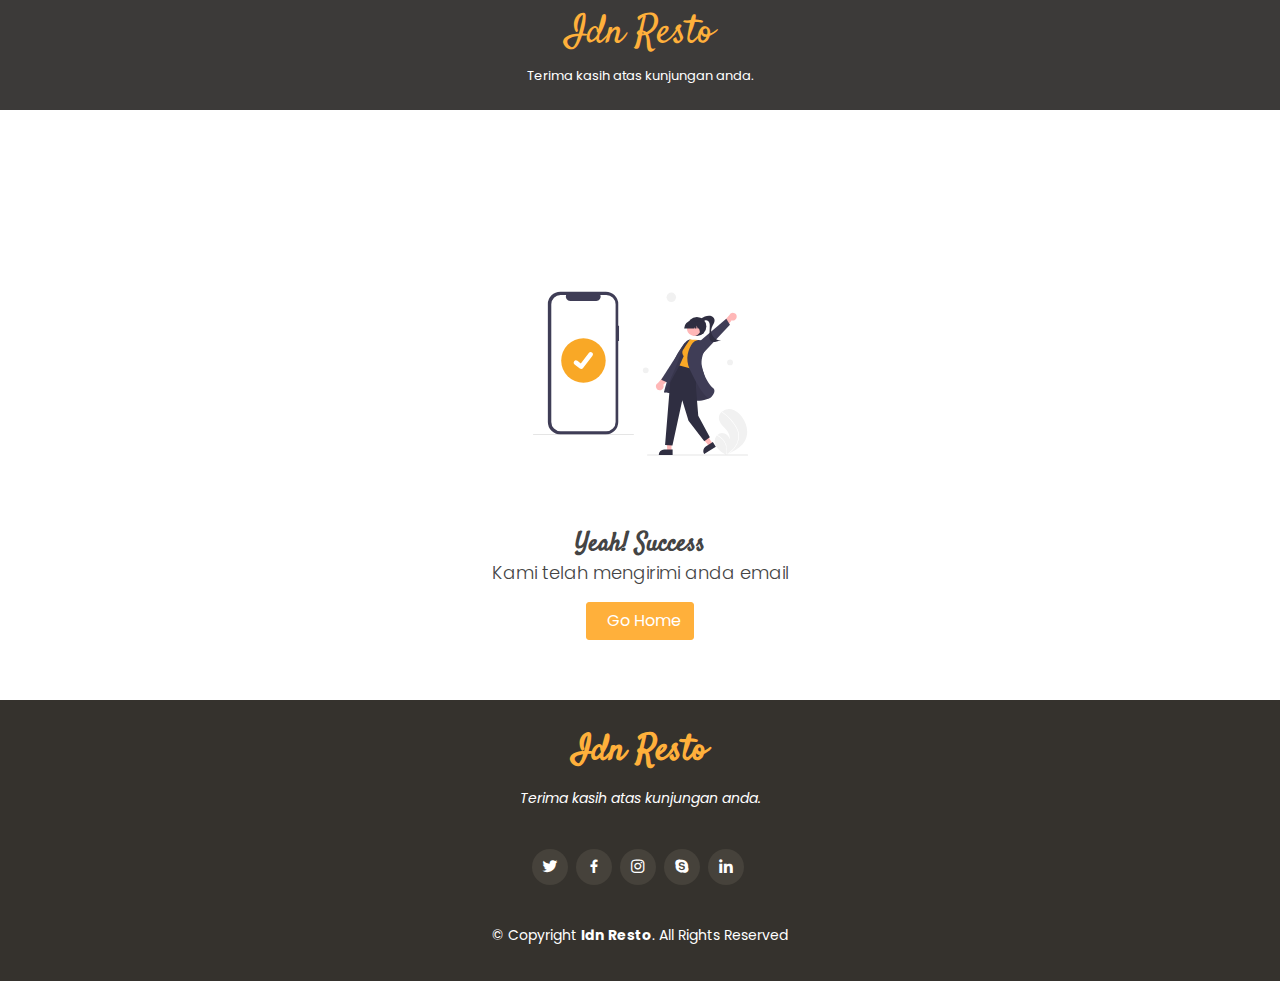
<file: success-order.html>
<!DOCTYPE html>
        <html lang="en">

        <head>

        <style>
            .btn-primary{
            background-color: #ffb03b !important;
            border-color: #ffb03b !important;
            }
            .btn-primary:hover{
            background-color: #ffb03b !important;
            border-color: #ffb03b !important;
            }
        </style>

        <meta charset="utf-8">
        <meta content="width=device-width, initial-scale=1.0" name="viewport">

        <title>Detail</title>
        <meta content="" name="description">
        <meta content="" name="keywords">

        <!-- Favicons -->
        <link href="assets/img/favicon.png" rel="icon">
        <link href="assets/img/apple-touch-icon.png" rel="apple-touch-icon">

        <!-- Google Fonts -->
        <link href="https://fonts.googleapis.com/css?family=Poppins:300,300i,400,400i,600,600i,700,700i|Satisfy|Comic+Neue:300,300i,400,400i,700,700i" rel="stylesheet">

        <!-- Vendor CSS Files -->
        <link href="assets/vendor/animate.css/animate.min.css" rel="stylesheet">
        <link href="assets/vendor/bootstrap/css/bootstrap.min.css" rel="stylesheet">
        <link href="assets/vendor/bootstrap-icons/bootstrap-icons.css" rel="stylesheet">
        <link href="assets/vendor/boxicons/css/boxicons.min.css" rel="stylesheet">
        <link href="assets/vendor/glightbox/css/glightbox.min.css" rel="stylesheet">
        <link href="assets/vendor/swiper/swiper-bundle.min.css" rel="stylesheet">

        <link rel="stylesheet" href="https://cdnjs.cloudflare.com/ajax/libs/font-awesome/5.15.3/css/all.min.css" integrity="sha512-iBBXm8fW90+nuLcSKlbmrPcLa0OT92xO1BIsZ+ywDWZCvqsWgccV3gFoRBv0z+8dLJgyAHIhR35VZc2oM/gI1w==" crossorigin="anonymous" />
        <link rel="stylesheet" href="https://pro.fontawesome.com/releases/v5.10.0/css/all.css" integrity="sha384-AYmEC3Yw5cVb3ZcuHtOA93w35dYTsvhLPVnYs9eStHfGJvOvKxVfELGroGkvsg+p" crossorigin="anonymous"/>

        <!-- Template Main CSS File -->
        <link href="assets/css/style.css" rel="stylesheet">

        <!-- =======================================================
        * Template Name: Idn Resto - v4.0.1
        * Template URL: https://bootstrapmade.com/Idn Resto-free-restaurant-bootstrap-theme/
        * Author: BootstrapMade.com
        * License: https://bootstrapmade.com/license/
        ======================================================== -->
        </head>

        <body>

        <!-- HEADER -->
        <header id="headerOrder">
            <div class="container-fluid container-xl d-flex align-items-center justify-content-center">

                <h1>
                    <a href="index.html" style="color: #ffb03b;">Idn Resto</a>          
                </h1>

            </div>
            <div class="container-fluid container-xl d-flex align-items-center justify-content-center">

                <p style="color: white; font-size: 13px;">Terima kasih atas kunjungan anda.</p>

            </div>
                
        </header>
        <!-- END HEADER -->

        <main id="main">

            <!-- <div class="container container-xl text-center">
                <div>
                    <img src="img/success-order.svg" width="215px" height="215px" style="margin: 30px;">
                </div>
                <div class="section-title">
                    <h2>Yeah! Successfully</h2>
                </div>
            </div> -->

            <section class="inner-page mt-5">
                <div class="container">
                    <div class="col text-center mt-5">
                        <img src="img/success-order.svg" width="215px" height="215px">
                        <h1 style="font-weight: bold; font-size: 26px; margin-top: -10px;" class="mt-5">Yeah! Success</h1>
                        <p style="font-weight: 300; font-size: 18px; margin-top: -9px;">Kami telah mengirimi anda email</p>
                        <a href="index.html" class="btn btn-primary" style="border-radius: 3px;"><i class="far fa-home-alt"></i>&nbsp; Go Home</a>
                    </div>
                </div>
            </section>

            <!-- ======= Breadcrumbs Section =======
            <section class="breadcrumbs" style="margin-top: 0px;">
            <div class="container">

                <div class="d-flex justify-content-between align-items-center">
                <h2>Order Page</h2>
                <ol>
                    <li><a href="index.html">Home</a></li>
                    <li><a href="detail.html">Detail Page</a></li>
                    <li>Order Page</li>
                </ol>
                </div>

            </div>
            </section>End Breadcrumbs Section -->



            

        </main><!-- End #main -->

        <!-- ======= Footer ======= -->
        <footer id="footer">
            <div class="container">
            <h3>Idn Resto</h3>
            <p>Terima kasih atas kunjungan anda.</p>
            <div class="social-links">
                <a href="#" class="twitter"><i class="bx bxl-twitter"></i></a>
                <a href="#" class="facebook"><i class="bx bxl-facebook"></i></a>
                <a href="#" class="instagram"><i class="bx bxl-instagram"></i></a>
                <a href="#" class="google-plus"><i class="bx bxl-skype"></i></a>
                <a href="#" class="linkedin"><i class="bx bxl-linkedin"></i></a>
            </div>
            <div class="copyright">
                &copy; Copyright <strong><span>Idn Resto</span></strong>. All Rights Reserved
            </div>
            </div>
        </footer><!-- End Footer -->

        <a href="#" class="back-to-top d-flex align-items-center justify-content-center"><i class="bi bi-arrow-up-short"></i></a>

        <!-- Vendor JS Files -->
        <script src="assets/vendor/bootstrap/js/bootstrap.bundle.min.js"></script>
        <script src="assets/vendor/glightbox/js/glightbox.min.js"></script>
        <script src="assets/vendor/isotope-layout/isotope.pkgd.min.js"></script>
        <script src="assets/vendor/php-email-form/validate.js"></script>
        <script src="assets/vendor/swiper/swiper-bundle.min.js"></script>

        <!-- Template Main JS File -->
        <script src="assets/js/main.js"></script>

        </body>

        </html>
</file>
<file: assets/css/style.css>
/**
* Template Name: Delicious - v4.0.1
* Template URL: https://bootstrapmade.com/delicious-free-restaurant-bootstrap-theme/
* Author: BootstrapMade.com
* License: https://bootstrapmade.com/license/
*/

/*--------------------------------------------------------------
# General
--------------------------------------------------------------*/
body {
  font-family: "Poppins", sans-serif;
  color: #444444;
}

a {
  text-decoration: none;
  color: #ffb03b;
}

a:hover {
  color: #ffc56e;
  text-decoration: none;
}

h1, h2, h3, h4, h5, h6 {
  font-family: "Satisfy", sans-serif;
}

/*--------------------------------------------------------------
# Back to top button
--------------------------------------------------------------*/
.back-to-top {
  position: fixed;
  visibility: hidden;
  opacity: 0;
  right: 15px;
  bottom: 15px;
  z-index: 996;
  background: #ffb03b;
  width: 40px;
  height: 40px;
  border-radius: 50px;
  transition: all 0.4s;
}

.back-to-top i {
  font-size: 28px;
  color: #fff;
  line-height: 0;
}

.back-to-top:hover {
  background: #ffc064;
  color: #fff;
}

.back-to-top.active {
  visibility: visible;
  opacity: 1;
}

/*--------------------------------------------------------------
# Top Bar
--------------------------------------------------------------*/
#topbar {
  padding: 0;
  font-size: 15px;
  height: 50px;
  transition: all 0.5s;
  background: rgba(26, 24, 22, 0.8);
  z-index: 996;
  color: rgba(255, 255, 255, 0.7);
}

#topbar.topbar-transparent {
  background: transparent;
}

#topbar.topbar-scrolled {
  top: -50px;
}

#topbar i {
  color: #ffb03b;
  line-height: 0;
}

#topbar i span {
  color: #fff;
  font-style: normal;
  padding-left: 5px;
}

/*--------------------------------------------------------------
# Header
--------------------------------------------------------------*/
#header {
  top: 50px;
  height: 70px;
  transition: all 0.5s;
  padding: 10px 0;
  background: rgba(26, 24, 22, 0.85);
}

#headerDetail {
  height: 70px;
  transition: all 0.5s;
  padding: 10px 0;
  background: rgba(26, 24, 22, 0.85);
}

#headerOrder {
  height:110px;
  transition: all 0.5s;
  padding: 10px 0;
  background: rgba(26, 24, 22, 0.85);
}

#header.header-transparent {
  background: transparent;
}

#header.header-scrolled {
  top: 0;
  background: rgba(26, 24, 22, 0.85);
}

#header .logo h1 {
  font-size: 28px;
  margin: 0;
  line-height: 1;
  font-weight: 400;
  letter-spacing: 3px;
}

#header .logo h1 a, #header .logo h1 a:hover {
  color: #fff;
  text-decoration: none;
}

#header .logo img {
  padding: 0;
  margin: 0;
  max-height: 40px;
}

/*--------------------------------------------------------------
# Book a table button Menu
--------------------------------------------------------------*/
.login-btn {
  color: #fff;
  padding: 10px 20px;
  font-size: 17px;
  font-weight: 500;
  letter-spacing: 1px;
  transition: 0.3s;
  white-space: nowrap;
}

.book-a-table-btn {
  background: #ffb03b;
  color: #fff;
  border-radius: 50px;
  margin: 0 0 0 20px;
  padding: 10px 25px;
  font-size: 13px;
  font-weight: 500;
  letter-spacing: 1px;
  transition: 0.3s;
  white-space: nowrap;
}

.book-a-table-btn:hover {
  background: #ffa012;
  color: #fff;
}

@media (max-width: 992px) {
  .book-a-table-btn {
    margin: 0 15px 0 0;
    padding: 8px 20px;
    letter-spacing: 1px;
  }
}

/*--------------------------------------------------------------
# Navigation Menu
--------------------------------------------------------------*/
/**
* Desktop Navigation 
*/
.navbar {
  padding: 0;
}

.navbar ul {
  margin: 0;
  padding: 0;
  display: flex;
  list-style: none;
  align-items: center;
}

.navbar li {
  position: relative;
}

.navbar a {
  display: flex;
  align-items: center;
  justify-content: space-between;
  padding: 10px 0 10px 24px;
  font-size: 15px;
  font-weight: 500;
  color: white;
  white-space: nowrap;
  transition: 0.3s;
}

.navbar a i {
  font-size: 12px;
  line-height: 0;
  margin-left: 5px;
}

.navbar a:hover, .navbar .active, .navbar li:hover > a {
  color: #ffb03b;
}

.navbar .dropdown ul {
  display: block;
  position: absolute;
  left: 24px;
  top: calc(100% + 30px);
  margin: 0;
  padding: 10px 0;
  z-index: 99;
  opacity: 0;
  visibility: hidden;
  background: #fff;
  box-shadow: 0px 0px 30px rgba(127, 137, 161, 0.25);
  transition: 0.3s;
  border-radius: 4px;
}

.navbar .dropdown ul li {
  min-width: 200px;
}

.navbar .dropdown ul a {
  padding: 10px 20px;
  font-size: 14px;
  font-weight: 400;
  color: #433f39;
}

.navbar .dropdown ul a i {
  font-size: 12px;
}

.navbar .dropdown ul a:hover, .navbar .dropdown ul .active:hover, .navbar .dropdown ul li:hover > a {
  color: #ffb03b;
}

.navbar .dropdown:hover > ul {
  opacity: 1;
  top: 100%;
  visibility: visible;
}

.navbar .dropdown .dropdown ul {
  top: 0;
  left: calc(100% - 30px);
  visibility: hidden;
}

.navbar .dropdown .dropdown:hover > ul {
  opacity: 1;
  top: 0;
  left: 100%;
  visibility: visible;
}

@media (max-width: 1366px) {
  .navbar .dropdown .dropdown ul {
    left: -90%;
  }
  .navbar .dropdown .dropdown:hover > ul {
    left: -100%;
  }
}

/**
* Mobile Navigation 
*/
.mobile-nav-toggle {
  color: #fff;
  font-size: 28px;
  cursor: pointer;
  display: none;
  line-height: 0;
  transition: 0.5s;
}

@media (max-width: 991px) {
  .mobile-nav-toggle {
    display: block;
  }
  .navbar ul {
    display: none;
  }
}

.navbar-mobile {
  position: fixed;
  overflow: hidden;
  top: 0;
  right: 0;
  left: 0;
  bottom: 0;
  background: rgba(39, 37, 34, 0.9);
  transition: 0.3s;
  z-index: 0;
}

.navbar-mobile .mobile-nav-toggle {
  position: absolute;
  top: 15px;
  right: 15px;
}

.navbar-mobile ul {
  display: block;
  position: absolute;
  top: 55px;
  right: 15px;
  bottom: 15px;
  left: 15px;
  padding: 10px 0;
  border-radius: 8px;
  background-color: #fff;
  overflow-y: auto;
  transition: 0.3s;
}

.navbar-mobile a {
  padding: 10px 20px;
  font-size: 15px;
  color: #433f39;
}

.navbar-mobile a:hover, .navbar-mobile .active, .navbar-mobile li:hover > a {
  color: #ffb03b;
}

.navbar-mobile .getstarted {
  margin: 15px;
}

.navbar-mobile .dropdown ul {
  position: static;
  display: none;
  margin: 10px 20px;
  padding: 10px 0;
  z-index: 99;
  opacity: 1;
  visibility: visible;
  background: #fff;
  box-shadow: 0px 0px 30px rgba(127, 137, 161, 0.25);
}

.navbar-mobile .dropdown ul li {
  min-width: 200px;
}

.navbar-mobile .dropdown ul a {
  padding: 10px 20px;
}

.navbar-mobile .dropdown ul a i {
  font-size: 12px;
}

.navbar-mobile .dropdown ul a:hover, .navbar-mobile .dropdown ul .active:hover, .navbar-mobile .dropdown ul li:hover > a {
  color: #ffb03b;
}

.navbar-mobile .dropdown > .dropdown-active {
  display: block;
}

/*--------------------------------------------------------------
# Hero Section
--------------------------------------------------------------*/
#hero {
  width: 100%;
  height: 100vh;
  background-color: rgba(39, 37, 34, 0.8);
  overflow: hidden;
  padding: 0;
}

#hero .carousel-item {
  width: 100%;
  height: 100vh;
  background-size: cover;
  background-position: center;
  background-repeat: no-repeat;
}

#hero .carousel-item::before {
  content: '';
  background-color: rgba(12, 11, 10, 0.5);
  position: absolute;
  top: 0;
  right: 0;
  left: 0;
  bottom: 0;
}

#hero .carousel-container {
  display: flex;
  justify-content: center;
  align-items: center;
  position: absolute;
  bottom: 0;
  top: 0;
  left: 0;
  right: 0;
}

#hero .carousel-content {
  text-align: center;
}

#hero h2 {
  color: #fff;
  margin-bottom: 30px;
  font-size: 48px;
  font-weight: 700;
}

#hero h2 span {
  color: #ffb03b;
}

#hero p {
  width: 80%;
  -webkit-animation-delay: 0.4s;
  animation-delay: 0.4s;
  margin: 0 auto 30px auto;
  color: #fff;
}

#hero .carousel-inner .carousel-item {
  transition-property: opacity;
  background-position: center top;
}

#hero .carousel-inner .carousel-item,
#hero .carousel-inner .active.carousel-item-start,
#hero .carousel-inner .active.carousel-item-end {
  opacity: 0;
}

#hero .carousel-inner .active,
#hero .carousel-inner .carousel-item-next.carousel-item-start,
#hero .carousel-inner .carousel-item-prev.carousel-item-end {
  opacity: 1;
  transition: 0.5s;
}

#hero .carousel-inner .carousel-item-next,
#hero .carousel-inner .carousel-item-prev,
#hero .carousel-inner .active.carousel-item-start,
#hero .carousel-inner .active.carousel-item-end {
  left: 0;
  transform: translate3d(0, 0, 0);
}

#hero .carousel-control-next-icon, #hero .carousel-control-prev-icon {
  background: none;
  font-size: 30px;
  line-height: 0;
  width: auto;
  height: auto;
  background: rgba(255, 255, 255, 0.2);
  border-radius: 50px;
  transition: 0.3s;
  color: rgba(255, 255, 255, 0.5);
  width: 54px;
  height: 54px;
  display: flex;
  align-items: center;
  justify-content: center;
}

#hero .carousel-control-next-icon:hover, #hero .carousel-control-prev-icon:hover {
  background: rgba(255, 255, 255, 0.3);
  color: rgba(255, 255, 255, 0.8);
}

#hero .carousel-indicators li {
  cursor: pointer;
}

#hero .btn-menu, #hero .btn-book {
  font-weight: 600;
  font-size: 13px;
  letter-spacing: 1px;
  text-transform: uppercase;
  display: inline-block;
  padding: 12px 30px;
  border-radius: 50px;
  transition: 0.5s;
  line-height: 1;
  margin: 0 10px;
  -webkit-animation-delay: 0.8s;
  animation-delay: 0.8s;
  color: #fff;
  border: 2px solid #ffb03b;
}

#hero .btn-menu:hover, #hero .btn-book:hover {
  background: #ffb03b;
  color: #fff;
}

@media (max-width: 768px) {
  #hero h2 {
    font-size: 28px;
  }
}

@media (min-width: 1024px) {
  #hero p {
    width: 50%;
  }
  #hero .carousel-control-prev, #hero .carousel-control-next {
    width: 5%;
  }
}

/*--------------------------------------------------------------
# Sections General
--------------------------------------------------------------*/
section {
  padding: 60px 0;
}

.section-bg {
  background-color: white;
}

.section-title {
  text-align: center;
  padding-bottom: 30px;
}

.section-title h2 {
  margin: 15px 0 0 0;
  font-size: 32px;
  font-weight: 700;
  color: #5f5950;
}

.section-title h2 span {
  color: #ffb03b;
}

.section-title p {
  margin: 15px auto 0 auto;
  font-weight: 300;
}

@media (min-width: 1024px) {
  .section-title p {
    width: 50%;
  }
}

/*--------------------------------------------------------------
# Breadcrumbs
--------------------------------------------------------------*/
.breadcrumbs {
  padding: 20px 0;
  background-color: #f2f1ef;
  min-height: 40px;
  margin-top: 120px;
}

@media (max-width: 992px) {
  .breadcrumbs {
    margin-top: 70px;
  }
}

.breadcrumbs h2 {
  font-size: 24px;
  font-weight: 300;
  margin: 0;
}

@media (max-width: 992px) {
  .breadcrumbs h2 {
    margin: 0 0 10px 0;
  }
}

.breadcrumbs ol {
  display: flex;
  flex-wrap: wrap;
  list-style: none;
  padding: 0;
  margin: 0;
  font-size: 14px;
}

.breadcrumbs ol li + li {
  padding-left: 10px;
}

.breadcrumbs ol li + li::before {
  display: inline-block;
  padding-right: 10px;
  color: #6c757d;
  content: "/";
}

@media (max-width: 768px) {
  .breadcrumbs .d-flex {
    display: block !important;
  }
  .breadcrumbs ol {
    display: block;
  }
  .breadcrumbs ol li {
    display: inline-block;
  }
}

/*--------------------------------------------------------------
# About
--------------------------------------------------------------*/
.about {
  background: #fffaf3;
}

.about .content {
  padding: 0 80px;
}

.about .content h3 {
  font-weight: 400;
  font-size: 34px;
  color: #5f5950;
}

.about .content h4 {
  font-size: 20px;
  font-weight: 700;
  margin-top: 5px;
}

.about .content p {
  font-size: 15px;
  color: #848484;
}

.about .content ul {
  list-style: none;
  padding: 0;
}

.about .content ul li + li {
  margin-top: 15px;
}

.about .content ul li {
  position: relative;
  padding-left: 26px;
}

.about .content ul i {
  font-size: 20px;
  color: #ffb03b;
  position: absolute;
  left: 0;
  top: 2px;
}

.about .content p:last-child {
  margin-bottom: 0;
}

.about .video-box {
  background-size: cover;
  background-repeat: no-repeat;
  background-position: center center;
  min-height: 400px;
  position: relative;
}

.about .play-btn {
  width: 94px;
  height: 94px;
  background: radial-gradient(#ffb03b 50%, rgba(255, 176, 59, 0.4) 52%);
  border-radius: 50%;
  display: block;
  position: absolute;
  left: calc(50% - 47px);
  top: calc(50% - 47px);
  overflow: hidden;
}

.about .play-btn::after {
  content: '';
  position: absolute;
  left: 50%;
  top: 50%;
  transform: translateX(-40%) translateY(-50%);
  width: 0;
  height: 0;
  border-top: 10px solid transparent;
  border-bottom: 10px solid transparent;
  border-left: 15px solid #fff;
  z-index: 100;
  transition: all 400ms cubic-bezier(0.55, 0.055, 0.675, 0.19);
}

.about .play-btn::before {
  content: '';
  position: absolute;
  width: 120px;
  height: 120px;
  -webkit-animation-delay: 0s;
  animation-delay: 0s;
  -webkit-animation: pulsate-btn 2s;
  animation: pulsate-btn 2s;
  -webkit-animation-direction: forwards;
  animation-direction: forwards;
  -webkit-animation-iteration-count: infinite;
  animation-iteration-count: infinite;
  -webkit-animation-timing-function: steps;
  animation-timing-function: steps;
  opacity: 1;
  border-radius: 50%;
  border: 5px solid rgba(255, 176, 59, 0.7);
  top: -15%;
  left: -15%;
  background: rgba(198, 16, 0, 0);
}

.about .play-btn:hover::after {
  border-left: 15px solid #ffb03b;
  transform: scale(20);
}

.about .play-btn:hover::before {
  content: '';
  position: absolute;
  left: 50%;
  top: 50%;
  transform: translateX(-40%) translateY(-50%);
  width: 0;
  height: 0;
  border: none;
  border-top: 10px solid transparent;
  border-bottom: 10px solid transparent;
  border-left: 15px solid #fff;
  z-index: 200;
  -webkit-animation: none;
  animation: none;
  border-radius: 0;
}

@media (max-width: 1024px) {
  .about .content, .about .accordion-list {
    padding-left: 0;
    padding-right: 0;
  }
}

@media (max-width: 992px) {
  .about .content {
    padding-top: 30px;
  }
  .about .accordion-list {
    padding-bottom: 30px;
  }
}

@-webkit-keyframes pulsate-btn {
  0% {
    transform: scale(0.6, 0.6);
    opacity: 1;
  }
  100% {
    transform: scale(1, 1);
    opacity: 0;
  }
}

@keyframes pulsate-btn {
  0% {
    transform: scale(0.6, 0.6);
    opacity: 1;
  }
  100% {
    transform: scale(1, 1);
    opacity: 0;
  }
}

/*--------------------------------------------------------------
# Whu Us
--------------------------------------------------------------*/
.why-us .box {
  padding: 50px 30px;
  box-shadow: 0px 2px 15px rgba(0, 0, 0, 0.1);
  transition: all ease-in-out 0.3s;
  height: 100%;
}

.why-us .box span {
  display: block;
  font-size: 28px;
  font-weight: 700;
  color: #ffcf88;
}

.why-us .box h4 {
  font-size: 24px;
  font-weight: 600;
  padding: 0;
  margin: 20px 0;
  color: #6c665c;
}

.why-us .box p {
  color: #aaaaaa;
  font-size: 15px;
  margin: 0;
  padding: 0;
}

.why-us .box:hover {
  background: #ffb03b;
  padding: 30px 30px 70px 30px;
  box-shadow: 10px 15px 30px rgba(0, 0, 0, 0.18);
}

.why-us .box:hover span, .why-us .box:hover h4, .why-us .box:hover p {
  color: #fff;
}

/*--------------------------------------------------------------
# Menu Section
--------------------------------------------------------------*/
.menu #menu-flters {
  padding: 0;
  margin: 0 auto 0 auto;
  list-style: none;
  text-align: center;
  border-radius: 50px;
}

.menu #menu-flters li {
  cursor: pointer;
  display: inline-block;
  padding: 8px 16px 10px 16px;
  font-size: 14px;
  font-weight: 500;
  line-height: 1;
  color: #444444;
  margin: 0 3px 10px 3px;
  transition: all ease-in-out 0.3s;
  background: #fff;
  border: 2px solid #ffb03b;
  border-radius: 50px;
}

.menu #menu-flters li:hover, .menu #menu-flters li.filter-active {
  color: #fff;
  background: #ffb03b;
}

.menu #menu-flters li:last-child {
  margin-right: 0;
}

.menu .menu-content {
  margin-top: 30px;
  overflow: hidden;
  display: flex;
  justify-content: space-between;
  position: relative;
}

.menu .menu-content::after {
  content: "......................................................................"
 "...................................................................."
 "....................................................................";
  position: absolute;
  left: 20px;
  right: 0;
  top: -4px;
  z-index: 1;
  color: #dad8d4;
  font-family: Arial, "Helvetica Neue", Helvetica, sans-serif;
}

.menu .menu-content a {
  padding-right: 10px;
  background: #fff;
  position: relative;
  z-index: 3;
  font-weight: 700;
  color: #ff9b08;
}

.menu .menu-content span {
  background: #fff;
  position: relative;
  z-index: 3;
  padding: 0 10px;
  font-weight: 600;
}

.menu .menu-ingredients {
  font-style: italic;
  font-size: 14px;
  font-family: "Comic Neue", sans-serif;
  color: #948c81;
}

/*--------------------------------------------------------------
# Specials
--------------------------------------------------------------*/
.specials {
  overflow: hidden;
}

.specials .nav-tabs {
  border: 0;
}

.specials .nav-link {
  border: 0;
  padding: 12px 15px 12px 0;
  transition: 0.3s;
  color: #433f39;
  border-radius: 0;
  border-right: 2px solid #e8e7e4;
  font-weight: 600;
  font-size: 15px;
}

.specials .nav-link:hover {
  color: #ffb03b;
}

.specials .nav-link.active {
  color: #ffb03b;
  border-color: #ffb03b;
}

.specials .tab-pane.active {
  -webkit-animation: fadeIn 0.5s ease-out;
  animation: fadeIn 0.5s ease-out;
}

.specials .details h3 {
  font-size: 26px;
  font-weight: 600;
  margin-bottom: 20px;
  color: #433f39;
}

.specials .details p {
  color: #777777;
}

.specials .details p:last-child {
  margin-bottom: 0;
}

@media (max-width: 992px) {
  .specials .nav-link {
    border: 0;
    padding: 15px;
  }
  .specials .nav-link.active {
    color: #fff;
    background: #ffb03b;
  }
}

/*--------------------------------------------------------------
# Events
--------------------------------------------------------------*/
.events {
  background: url(../img/events-bg.jpg) center center no-repeat;
  background-size: cover;
  position: relative;
}

.events::before {
  content: '';
  background-color: rgba(12, 11, 10, 0.8);
  position: absolute;
  top: 0;
  right: 0;
  left: 0;
  bottom: 0;
}

.events .section-title h2 {
  color: #fff;
}

.events .container {
  position: relative;
}

@media (min-width: 1024px) {
  .events {
    background-attachment: fixed;
  }
}

.events .events-carousel {
  background: rgba(255, 255, 255, 0.08);
  padding: 30px;
}

.events .event-item {
  color: #fff;
}

.events .event-item h3 {
  font-weight: 600;
  font-size: 26px;
  color: #ffb03b;
}

.events .event-item .price {
  font-size: 26px;
  font-family: "Poppins", sans-serif;
  font-weight: 700;
  margin-bottom: 15px;
}

.events .event-item .price span {
  border-bottom: 2px solid #ffb03b;
}

.events .event-item ul {
  list-style: none;
  padding: 0;
}

.events .event-item ul li {
  padding-bottom: 10px;
}

.events .event-item ul i {
  font-size: 20px;
  padding-right: 4px;
  color: #ffb03b;
}

.events .event-item p:last-child {
  margin-bottom: 0;
}

.events .swiper-pagination {
  margin-top: 20px;
  position: relative;
}

.events .swiper-pagination .swiper-pagination-bullet {
  width: 12px;
  height: 12px;
  background-color: rgba(255, 255, 255, 0.5);
  opacity: 1;
}

.events .swiper-pagination .swiper-pagination-bullet-active {
  background-color: #ffb03b;
}

/*--------------------------------------------------------------
# Book A Table
--------------------------------------------------------------*/
.book-a-table .php-email-form {
  width: 100%;
  box-shadow: 0 0 24px 0 rgba(0, 0, 0, 0.12);
  padding: 30px;
  background: #fff;
}

.book-a-table .php-email-form .form-group {
  padding-bottom: 8px;
}

.book-a-table .php-email-form .validate {
  display: none;
  color: red;
  margin: 0 0 15px 0;
  font-weight: 400;
  font-size: 13px;
}

.book-a-table .php-email-form .error-message {
  display: none;
  color: #fff;
  background: #ed3c0d;
  text-align: left;
  padding: 15px;
  font-weight: 600;
}

.book-a-table .php-email-form .error-message br + br {
  margin-top: 25px;
}

.book-a-table .php-email-form .sent-message {
  display: none;
  color: #fff;
  background: #18d26e;
  text-align: center;
  padding: 15px;
  font-weight: 600;
}

.book-a-table .php-email-form .loading {
  display: none;
  background: #fff;
  text-align: center;
  padding: 15px;
}

.book-a-table .php-email-form .loading:before {
  content: "";
  display: inline-block;
  border-radius: 50%;
  width: 24px;
  height: 24px;
  margin: 0 10px -6px 0;
  border: 3px solid #18d26e;
  border-top-color: #eee;
  -webkit-animation: animate-loading 1s linear infinite;
  animation: animate-loading 1s linear infinite;
}

.book-a-table .php-email-form input, .book-a-table .php-email-form textarea {
  border-radius: 0;
  box-shadow: none;
  font-size: 14px;
}

.book-a-table .php-email-form input {
  height: 44px;
}

.book-a-table .php-email-form textarea {
  padding: 10px 12px;
}

.book-a-table .php-email-form button[type="submit"] {
  background: #ffb03b;
  border: 0;
  padding: 10px 24px;
  color: #fff;
  transition: 0.4s;
  border-radius: 50px;
}

.book-a-table .php-email-form button[type="submit"]:hover {
  background: #ffa012;
}

/*--------------------------------------------------------------
# Gallery
--------------------------------------------------------------*/
.gallery {
  padding-bottom: 0;
}

.gallery .gallery-item {
  overflow: hidden;
  border-right: 3px solid #fff;
  border-bottom: 3px solid #fff;
}

.gallery .gallery-item img {
  transition: all ease-in-out 0.4s;
}

.gallery .gallery-item:hover img {
  transform: scale(1.1);
}

/*--------------------------------------------------------------
# Chefs
--------------------------------------------------------------*/
.chefs {
  background: url("../img/chefs-bg.jpg") center center no-repeat;
  background-size: cover;
  padding: 60px 0;
  position: relative;
}

.chefs::before {
  content: '';
  position: absolute;
  left: 0;
  right: 0;
  top: 0;
  bottom: 0;
  background: rgba(255, 255, 255, 0.8);
  z-index: 9;
}

.chefs .container {
  position: relative;
  z-index: 10;
}

.chefs .member {
  text-align: center;
  margin-bottom: 80px;
  position: relative;
}

.chefs .member .pic {
  overflow: hidden;
}

.chefs .member .member-info {
  position: absolute;
  bottom: -80px;
  left: 20px;
  right: 20px;
  background: #fff;
  padding: 20px 0;
  color: #433f39;
  box-shadow: 0px 2px 15px rgba(0, 0, 0, 0.1);
  overflow: hidden;
  transition: max-height 0.5s ease-in-out;
}

.chefs .member h4 {
  font-weight: 500;
  margin-bottom: 10px;
  font-size: 16px;
  color: #6c665c;
  position: relative;
  padding-bottom: 10px;
  font-family: "Poppins", sans-serif;
}

.chefs .member h4::after {
  content: '';
  position: absolute;
  display: block;
  width: 50px;
  height: 1px;
  background: #ffcf88;
  bottom: 0;
  left: calc(50% - 25px);
}

.chefs .member span {
  font-style: italic;
  display: block;
  font-size: 13px;
}

.chefs .member .social {
  margin-top: 15px;
}

.chefs .member .social a {
  transition: color 0.3s;
  color: #7a7368;
}

.chefs .member .social a:hover {
  color: #ffb03b;
}

.chefs .member .social i {
  font-size: 16px;
  margin: 0 2px;
}

@media (max-width: 992px) {
  .chefs .member {
    margin-bottom: 110px;
  }
}

@media (min-width: 1024px) {
  .chefs {
    background-attachment: fixed;
  }
}

/*--------------------------------------------------------------
# Testimonials
--------------------------------------------------------------*/
.testimonials {
  padding: 80px 0;
  background: url("../img/testimonials-bg.jpg") no-repeat;
  background-position: center center;
  background-size: cover;
  position: relative;
}

.testimonials::before {
  content: "";
  position: absolute;
  left: 0;
  right: 0;
  top: 0;
  bottom: 0;
  background: rgba(12, 11, 10, 0.7);
}

.testimonials .section-header {
  margin-bottom: 40px;
}

.testimonials .testimonial-item {
  text-align: center;
  color: #fff;
}

.testimonials .testimonial-item .testimonial-img {
  width: 100px;
  border-radius: 50%;
  border: 6px solid rgba(255, 255, 255, 0.15);
  margin: 0 auto;
}

.testimonials .testimonial-item h3 {
  font-size: 20px;
  font-weight: bold;
  margin: 10px 0 5px 0;
  color: #fff;
  font-family: "Poppins", sans-serif;
}

.testimonials .testimonial-item h4 {
  font-size: 14px;
  color: #ddd;
  margin: 0 0 15px 0;
  font-family: "Comic Neue", sans-serif;
}

.testimonials .testimonial-item .stars {
  color: #ffb03b;
  margin-bottom: 10px;
}

.testimonials .testimonial-item .quote-icon-left, .testimonials .testimonial-item .quote-icon-right {
  color: rgba(255, 255, 255, 0.4);
  font-size: 26px;
}

.testimonials .testimonial-item .quote-icon-left {
  display: inline-block;
  left: -5px;
  position: relative;
}

.testimonials .testimonial-item .quote-icon-right {
  display: inline-block;
  right: -5px;
  position: relative;
  top: 10px;
}

.testimonials .testimonial-item p {
  font-style: italic;
  margin: 0 auto 15px auto;
  color: #eee;
}

.testimonials .swiper-pagination {
  margin-top: 20px;
  position: relative;
}

.testimonials .swiper-pagination .swiper-pagination-bullet {
  width: 12px;
  height: 12px;
  background-color: rgba(255, 255, 255, 0.5);
  opacity: 1;
}

.testimonials .swiper-pagination .swiper-pagination-bullet-active {
  background-color: #ffb03b;
}

@media (min-width: 992px) {
  .testimonials .testimonial-item p {
    width: 80%;
  }
}

/*--------------------------------------------------------------
# Contact
--------------------------------------------------------------*/
.contact .info-wrap {
  box-shadow: 0px 2px 15px rgba(0, 0, 0, 0.1);
  padding: 30px;
}

.contact .info {
  background: #fff;
}

.contact .info i {
  font-size: 20px;
  color: #ffb03b;
  float: left;
  width: 44px;
  height: 44px;
  background: #fff6e8;
  display: flex;
  justify-content: center;
  align-items: center;
  border-radius: 50px;
  transition: all 0.3s ease-in-out;
}

.contact .info h4 {
  padding: 0 0 0 60px;
  font-size: 18px;
  font-weight: 600;
  margin-bottom: 5px;
  color: #433f39;
  font-family: "Poppins", sans-serif;
}

.contact .info p {
  padding: 0 0 0 60px;
  margin-bottom: 0;
  font-size: 14px;
  color: #7a7368;
}

.contact .info:hover i {
  background: #ffb03b;
  color: #fff;
}

.contact .php-email-form {
  width: 100%;
  box-shadow: 0 0 24px 0 rgba(0, 0, 0, 0.12);
  padding: 30px;
  background: #fff;
}

.contact .php-email-form .form-group {
  padding-bottom: 8px;
}

.contact .php-email-form .error-message {
  display: none;
  color: #fff;
  background: #ed3c0d;
  text-align: center;
  padding: 15px;
  font-weight: 600;
}

.contact .php-email-form .sent-message {
  display: none;
  color: #fff;
  background: #18d26e;
  text-align: center;
  padding: 15px;
  font-weight: 600;
}

.contact .php-email-form .loading {
  display: none;
  background: #fff;
  text-align: center;
  padding: 15px;
}

.contact .php-email-form .loading:before {
  content: "";
  display: inline-block;
  border-radius: 50%;
  width: 24px;
  height: 24px;
  margin: 0 10px -6px 0;
  border: 3px solid #18d26e;
  border-top-color: #eee;
  -webkit-animation: animate-loading 1s linear infinite;
  animation: animate-loading 1s linear infinite;
}

.contact .php-email-form input, .contact .php-email-form textarea {
  border-radius: 0;
  box-shadow: none;
  font-size: 14px;
}

.contact .php-email-form input {
  height: 44px;
}

.contact .php-email-form textarea {
  padding: 10px 12px;
}

.contact .php-email-form button[type="submit"] {
  background: #ffb03b;
  border: 0;
  padding: 10px 24px;
  color: #fff;
  transition: 0.4s;
  border-radius: 50px;
}

.contact .php-email-form button[type="submit"]:hover {
  background: #ffa012;
}

@-webkit-keyframes animate-loading {
  0% {
    transform: rotate(0deg);
  }
  100% {
    transform: rotate(360deg);
  }
}

@keyframes animate-loading {
  0% {
    transform: rotate(0deg);
  }
  100% {
    transform: rotate(360deg);
  }
}

/*--------------------------------------------------------------
# Footer
--------------------------------------------------------------*/
#footer {
  background: #35322d;
  color: #fff;
  font-size: 14px;
  text-align: center;
  padding: 30px 0;
}

#footer h3 {
  font-size: 36px;
  font-weight: 700;
  color: #ffb03b;
  position: relative;
  padding: 0;
  margin: 0 0 15px 0;
}

#footer p {
  font-size: 15;
  font-style: italic;
  padding: 0;
  margin: 0 0 40px 0;
}

#footer .social-links {
  margin: 0 0 40px 0;
}

#footer .social-links a {
  font-size: 18px;
  display: inline-block;
  background: #46423b;
  color: #fff;
  line-height: 1;
  padding: 8px 0;
  margin-right: 4px;
  border-radius: 50%;
  text-align: center;
  width: 36px;
  height: 36px;
  transition: 0.3s;
}

#footer .social-links a:hover {
  background: #ffb03b;
}

#footer .copyright {
  margin: 0 0 5px 0;
}

#footer .credits {
  font-size: 13px;
}
</file>
